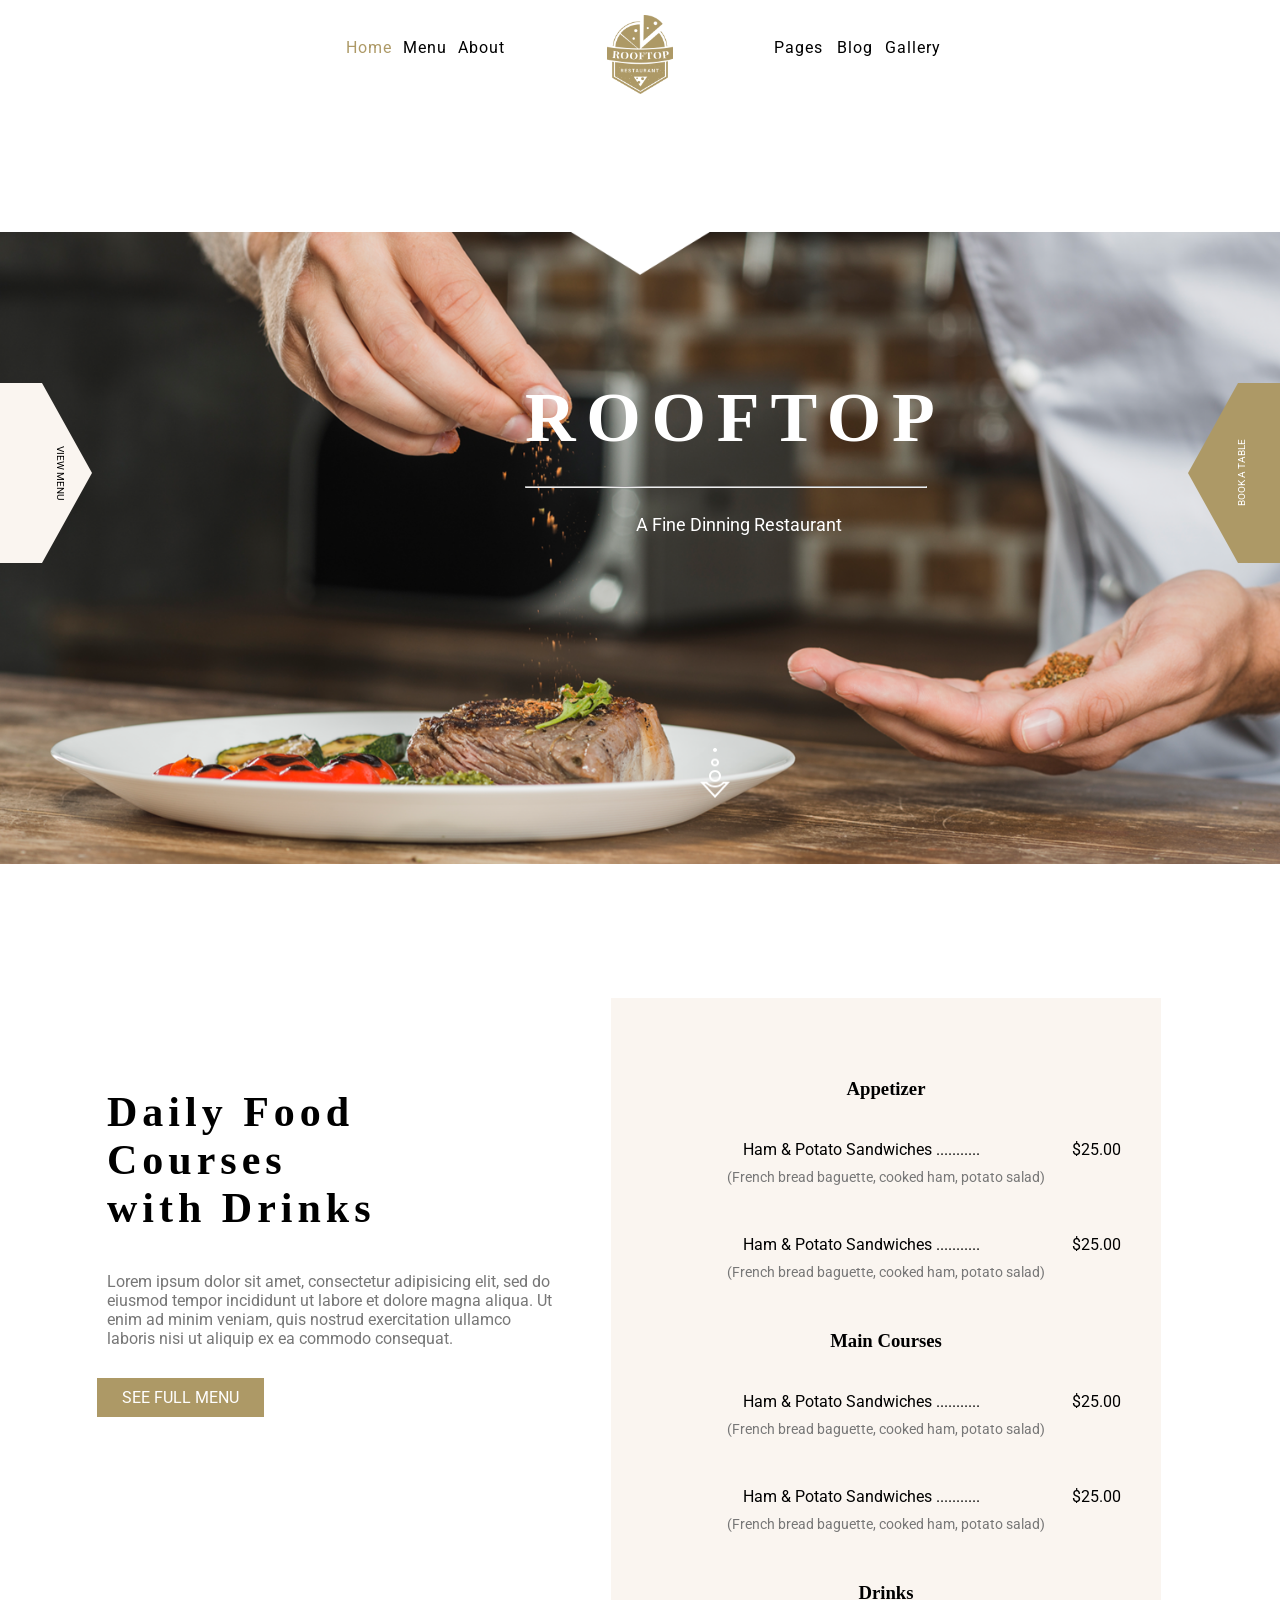
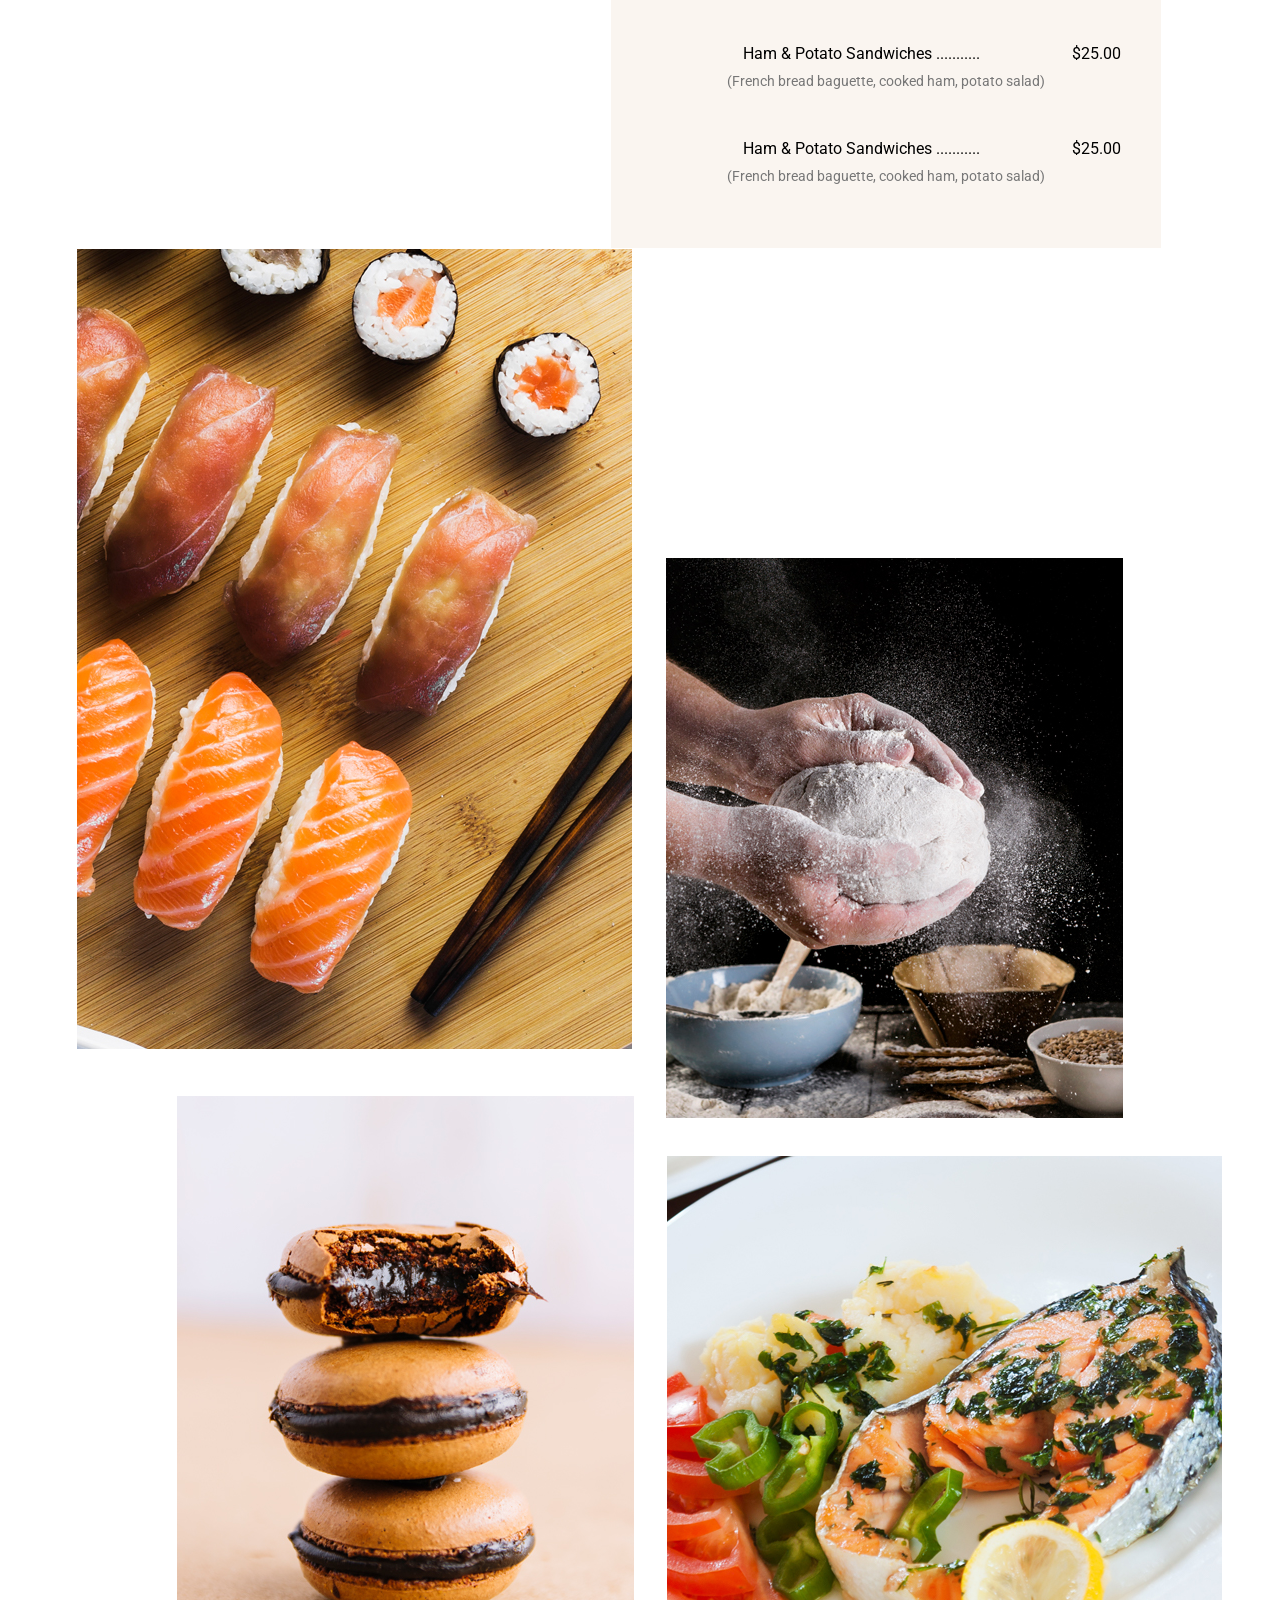
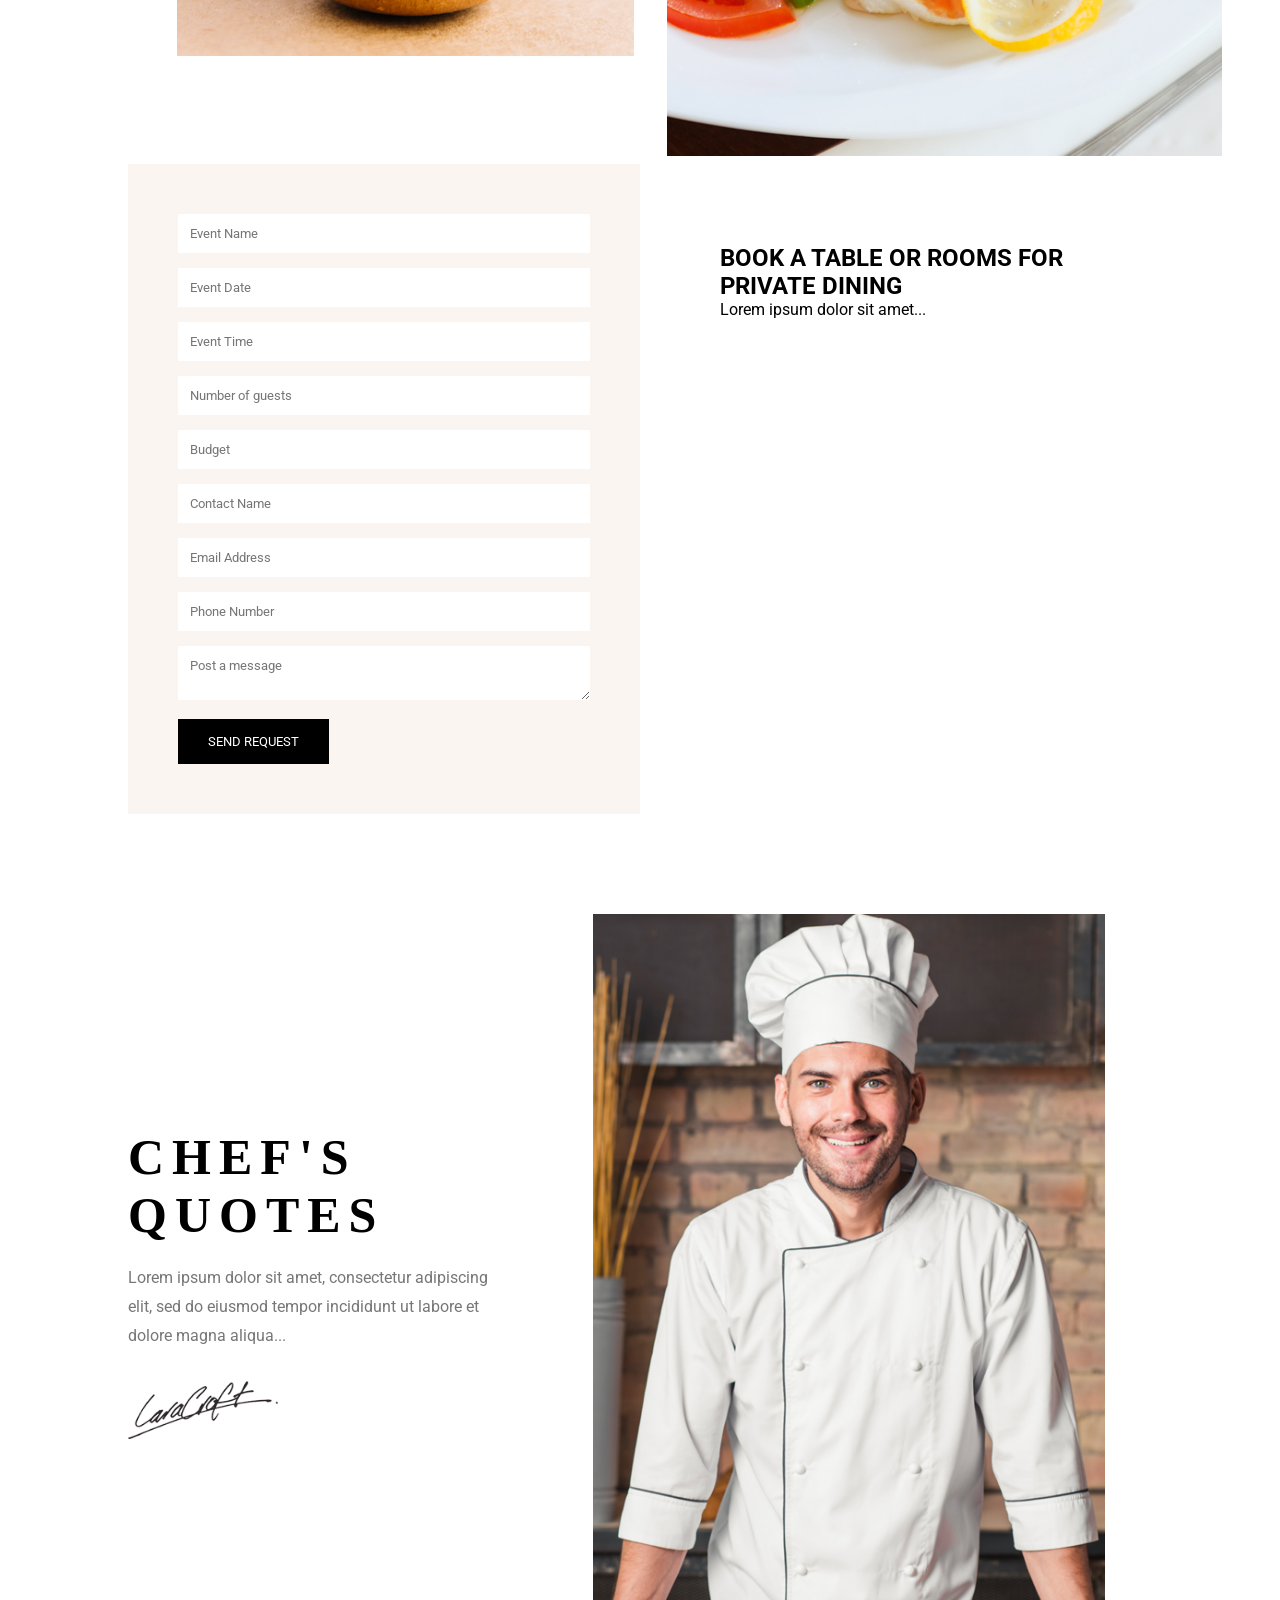
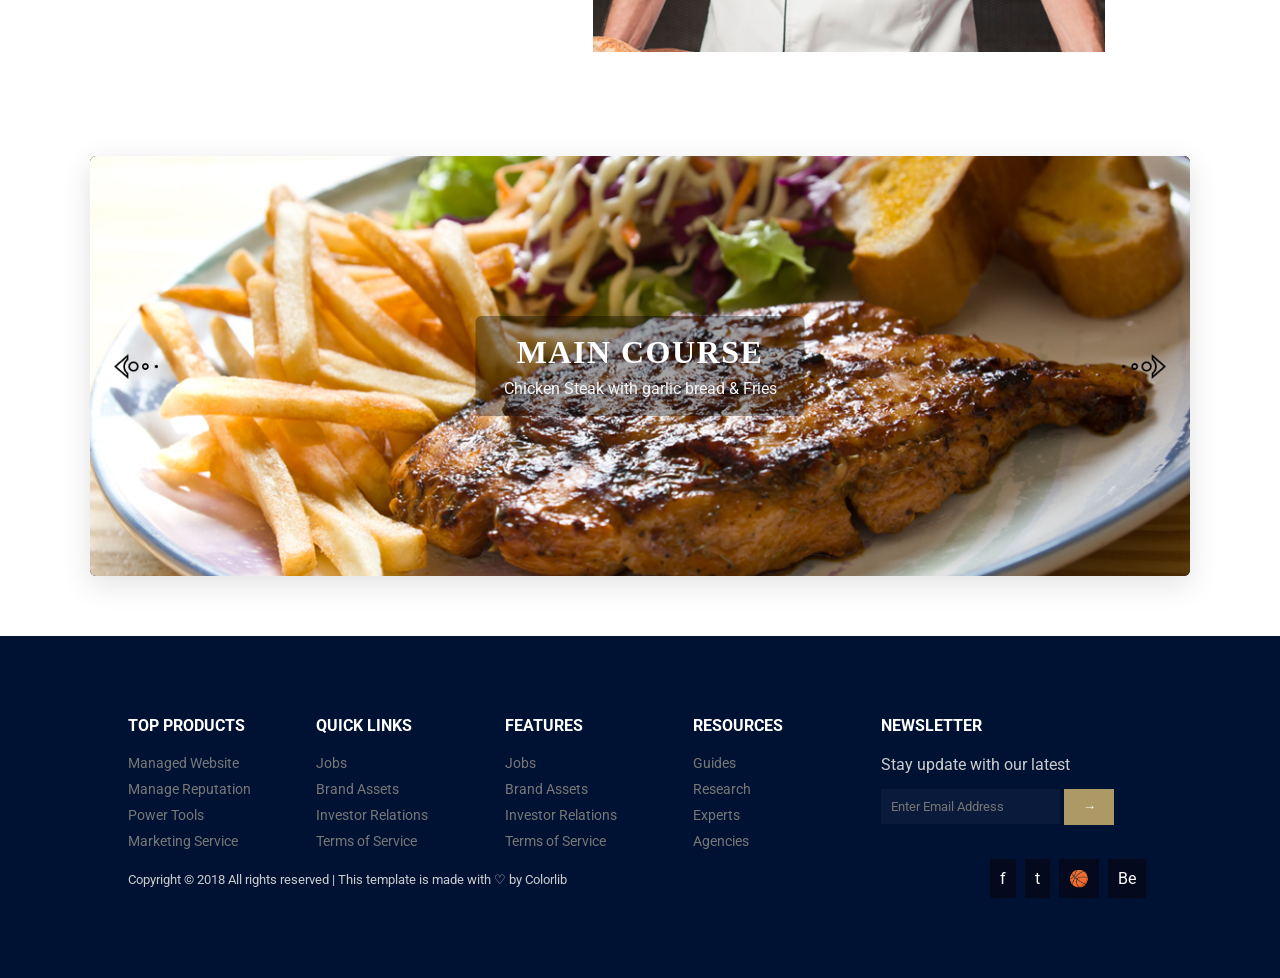
<file: index.html>
<!DOCTYPE html>
<html lang="en">
<head>
    <meta charset="UTF-8">
    <meta name="viewport" content="width=device-width, initial-scale=1.0">
    <link rel="stylesheet" href="hell.css">
    <link rel="preconnect" href="https://fonts.googleapis.com">
    <link rel="preconnect" href="https://fonts.gstatic.com" crossorigin>
    <link href="https://fonts.googleapis.com/css2?family=Playfair:ital,opsz,wght@0,5..1200,300..900;1,5..1200,300..900&family=Roboto:ital,wght@0,100..900;1,100..900&display=swap" rel="stylesheet">
</head>

<body>
  <header>
        <ul>
            <li><a id="dourado" href="index.html">Home</a></li>
                <li><a href="menu.html">Menu</a></li>
                    <li><a href="about.html">About</a></li>
                        <li id="logo"><img src="Imagens/logo.png"></li>
  
                            <li class="cair1">
                                <a href="#">Pages</a>
                                <div class="dropdown-content">
                            <a href="#" class="drop">Contact</a> <a href="#" class="drop">Elements</a>
                        </div>
                    </li>
                <li><a href="blog.html">Blog</a></li>
            <li><a href="gallery.html">Gallery</a></li>
        </ul>
    </header>
  <section id="sec01">
    <div id ="TxtMeio">
      <h1 id="Txt">ROOFTOP</h1>
      <hr>
      <p id="Txtp">A Fine Dinning Restaurant</p>
      <img id="seta" src="Imagens/go-down.png">
    </div>

  </section>
  
    <div id="lado-esquerdo">
    <p>
        <a href="">VIEW MENU</a>
    </p>
</div>
<div id="lado-direito">
    <p>
        <a href="">BOOK A TABLE</a>
    </p>
</div>
 
  <section id="sec03">
    <div id="esquerda">
      <h1 id="h1-esquerda">
        Daily Food <br>
        Courses <br>
        with Drinks
      </h1>

      <p id="paragrafo-esquerda">
        Lorem ipsum dolor sit amet, consectetur adipisicing elit, sed do eiusmod tempor incididunt ut labore et dolore magna aliqua.
  Ut enim ad minim veniam, quis nostrud exercitation ullamco laboris nisi ut aliquip ex ea commodo consequat.
      </p>

      <a id="botao-esquerda">SEE FULL MENU</a>
    </div>

  <div id="direita">

    <div class="bloco">
      <h3 class="cardCima">Appetizer</h3>

      <p class="subtrem">
        Ham & Potato Sandwiches ...........
        <span>$25.00</span>
      </p>

      <p class="subtrem2">
        (French bread baguette, cooked ham, potato salad)
      </p>

      <p class="subtrem">
        Ham & Potato Sandwiches ...........
        <span>$25.00</span>
      </p>

      <p class="subtrem2">
        (French bread baguette, cooked ham, potato salad)
      </p>
    </div>

    <div class="bloco">
      <h3 class="cardCima">Main Courses</h3>

      <p class="subtrem">
        Ham & Potato Sandwiches ...........
        <span>$25.00</span>
      </p>

      <p class="subtrem2">
        (French bread baguette, cooked ham, potato salad)
      </p>
      <p class="subtrem">
        Ham & Potato Sandwiches ...........
        <span>$25.00</span>
      </p>

      <p class="subtrem2">
        (French bread baguette, cooked ham, potato salad)
      </p>
    </div>
    <div class="bloco">
      <h3 class="cardCima">Drinks</h3>

      <p class="subtrem">
        Ham & Potato Sandwiches ...........
        <span>$25.00</span>
      </p>

      <p class="subtrem2">
        (French bread baguette, cooked ham, potato salad)
      </p>
      <p class="subtrem">
        Ham & Potato Sandwiches ...........
        <span>$25.00</span>
      </p>

      <p class="subtrem2">
        (French bread baguette, cooked ham, potato salad)
      </p>
    </div>

  </div>
   <div id="img1">
    <img src="Imagens/g1.jpg">
    <div id="mas"></div>
  </div>
  <div id="img2">
    <img src="Imagens/g2.jpg">
    <div id="mas"></div>
  </div>
  <div id="img3">
    <img src="Imagens/g3.jpg">
    <div id="mas"></div>
  </div>
  <div id="img4">
    <img src="Imagens/g4.jpg">
    <div id="mas"></div>
  </div>
</section>

 

<section id="sec05">

  <div id="form-esquerda">
    <form>
      <input type="text" placeholder="Event Name">
      <input type="text" placeholder="Event Date">
      <input type="text" placeholder="Event Time">
      <input type="text" placeholder="Number of guests">
      <input type="text" placeholder="Budget">
      <input type="text" placeholder="Contact Name">
      <input type="email" placeholder="Email Address">
      <input type="tell" placeholder="Phone Number">
      <textarea placeholder="Post a message"></textarea>

      <button>SEND REQUEST</button>
    </form>
  </div>

  <div id="form-direita">
    <h1>
      BOOK A TABLE OR ROOMS FOR PRIVATE DINING
    </h1>

    <p>
      Lorem ipsum dolor sit amet...
    </p>
  </div>

</section>

<section id="sec06">

  <div class="chef-texto">
    <h1>CHEF'S<br>QUOTES</h1>

    <p>
      Lorem ipsum dolor sit amet, consectetur adipiscing elit, sed do eiusmod tempor incididunt ut labore et dolore magna aliqua...
    </p>

    <img src="Imagens/signature.png" class="assinatura">
  </div>

  <div class="chef-img">
    <img src="Imagens/chefs-quotes.jpg">
  </div>

</section>
<section class="hero-section">
  <div class="hero-wrap">
    
    <img src="Imagens/callaction-bg.jpg" alt="Prato principal" class="hero-image">

   
    <div class="hero-caption">
      <h2>MAIN COURSE</h2>
      <p>Chicken Steak with garlic bread &amp; Fries</p>
    </div>

   
    <button class="arrow arrow-left" aria-label="Imagem anterior">
      <img src="Imagens/left-arrow.png" alt="">
    </button>

    <button class="arrow arrow-right" aria-label="Próxima imagem">
      <img src="Imagens/right-arrow.png" alt="">
    </button>
  </div>
</section>
</body>
<footer id="footer">
  <div class="container">

    <div class="col">
      <h4>TOP PRODUCTS</h4>
      <ul>
        <li>Managed Website</li>
        <li>Manage Reputation</li>
        <li>Power Tools</li>
        <li>Marketing Service</li>
      </ul>
    </div>

    <div class="col">
      <h4>QUICK LINKS</h4>
      <ul>
        <li>Jobs</li>
        <li>Brand Assets</li>
        <li>Investor Relations</li>
        <li>Terms of Service</li>
      </ul>
    </div>

    <div class="col">
      <h4>FEATURES</h4>
      <ul>
        <li>Jobs</li>
        <li>Brand Assets</li>
        <li>Investor Relations</li>
        <li>Terms of Service</li>
      </ul>
    </div>

    <div class="col">
      <h4>RESOURCES</h4>
      <ul>
        <li>Guides</li>
        <li>Research</li>
        <li>Experts</li>
        <li>Agencies</li>
      </ul>
    </div>

    <div class="col newsletter">
      <h4>NEWSLETTER</h4>
      <p>Stay update with our latest</p>

      <div class="input-box">
        <input type="text" placeholder="Enter Email Address">
        <button>→</button>
      </div>
    </div>
    <div class="footer-bottom">
    <p>
      Copyright © 2018 All rights reserved | This template is made with ♡ by Colorlib
    </p>

    <div class="social">
      <span>f</span>
      <span>t</span>
      <span>🏀</span>
      <span>Be</span>
    </div>
  </div>

  </div>
</footer>


</html>
</file>
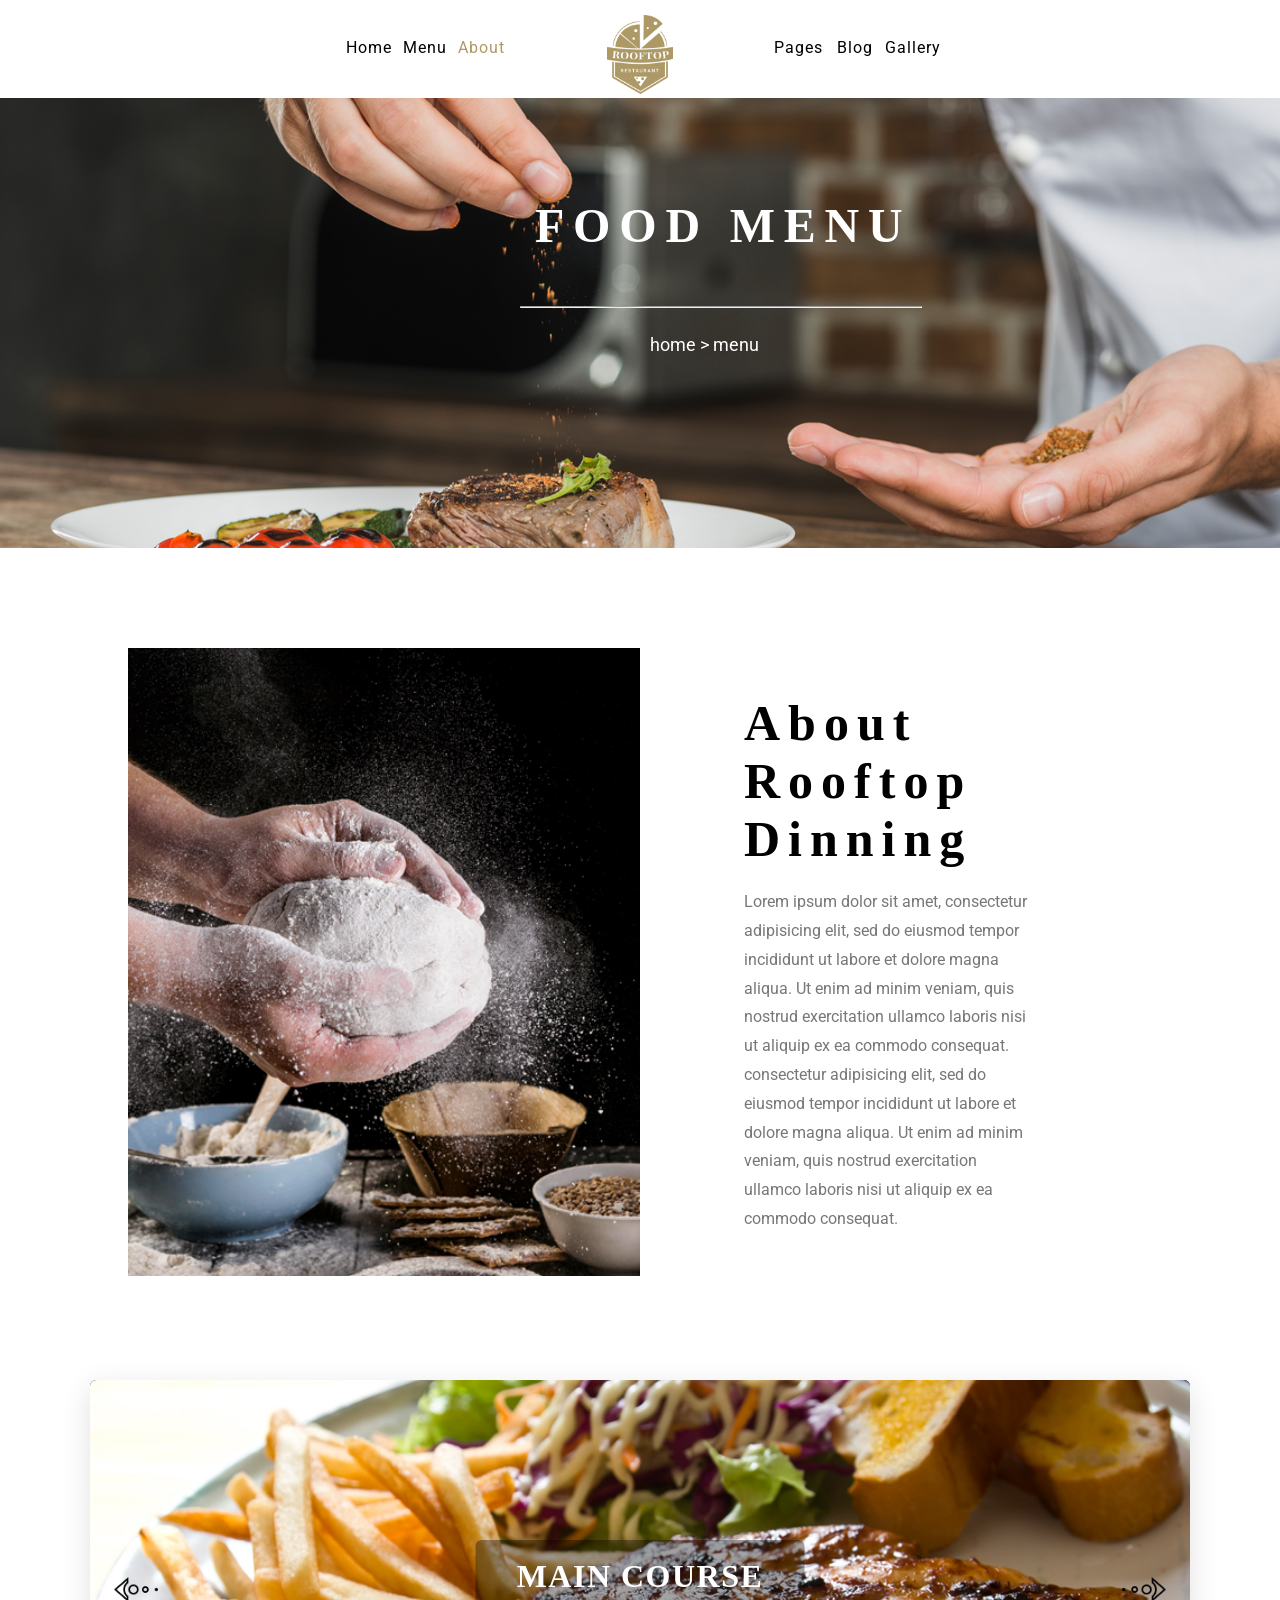
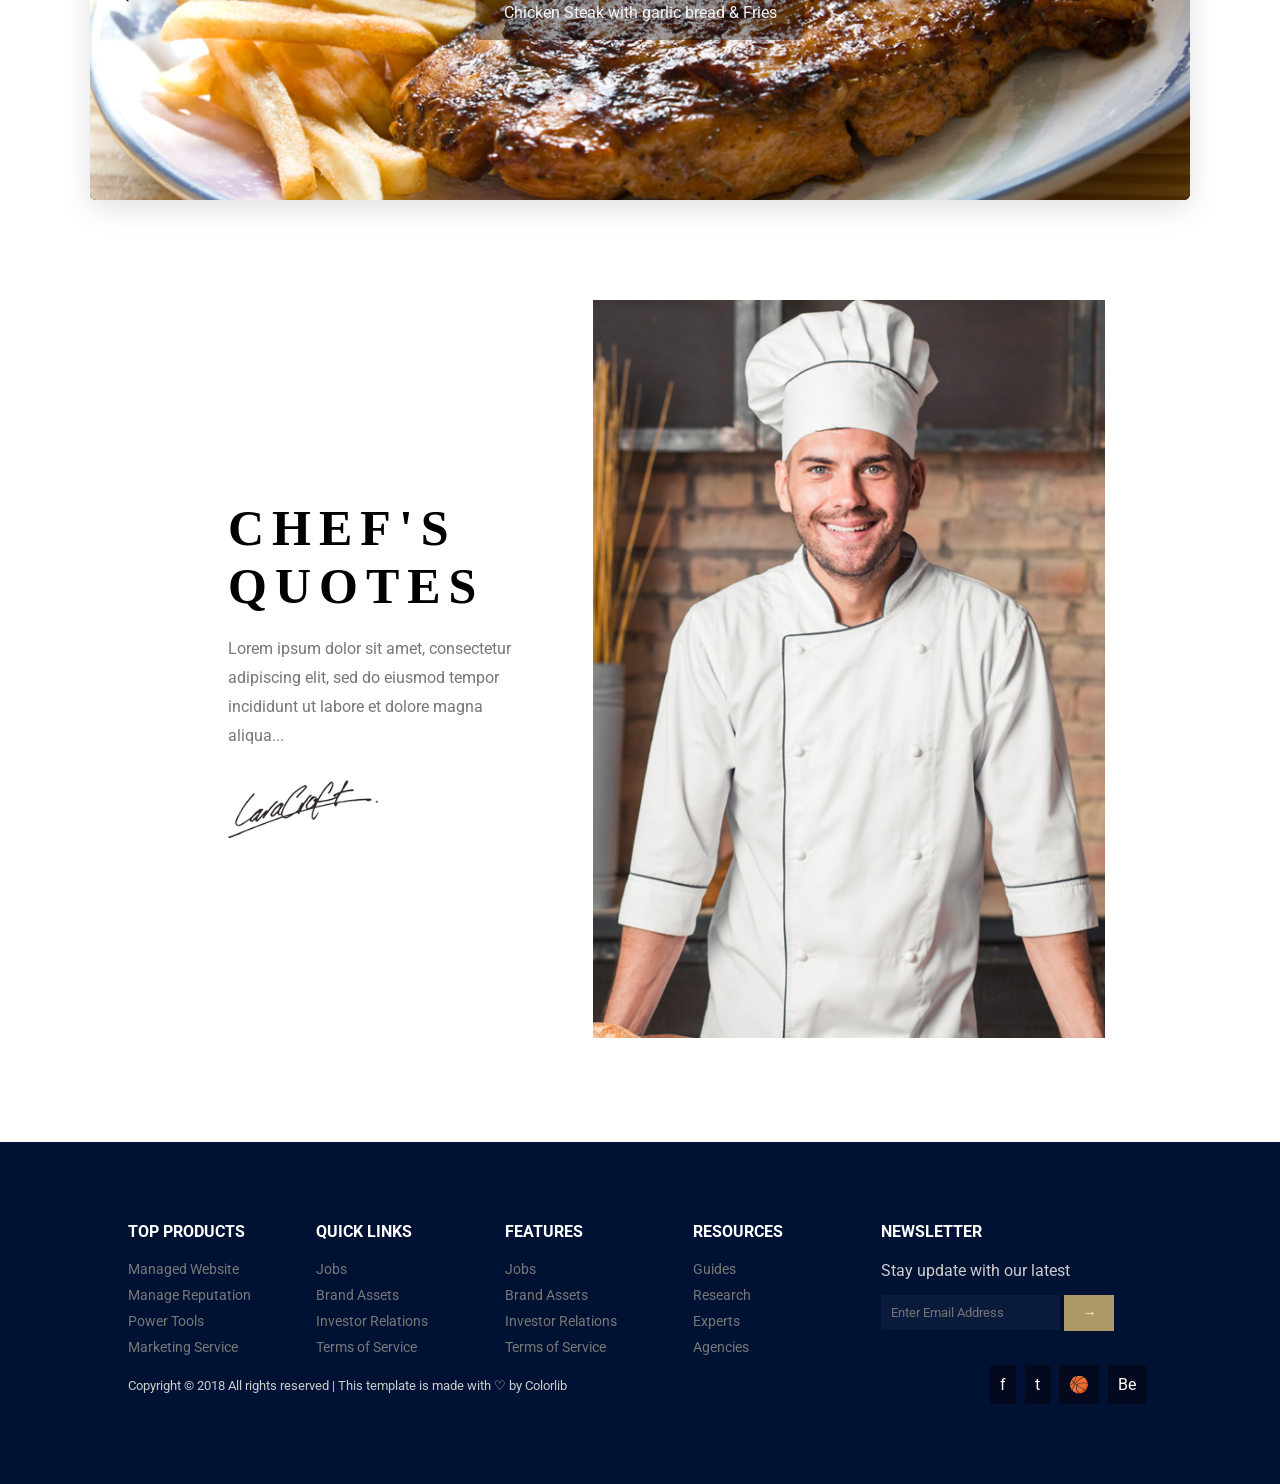
<file: about.html>
<!DOCTYPE html>
<html lang="en">
<head>
    <meta charset="UTF-8">
    <meta name="viewport" content="width=device-width, initial-scale=1.0">
    <link rel="stylesheet" href="hell.css">
    <link rel="preconnect" href="https://fonts.googleapis.com">
    <link rel="preconnect" href="https://fonts.gstatic.com" crossorigin>
    <link href="https://fonts.googleapis.com/css2?family=Playfair:ital,opsz,wght@0,5..1200,300..900;1,5..1200,300..900&family=Roboto:ital,wght@0,100..900;1,100..900&display=swap" rel="stylesheet">
</head>
<body>
    <header>
        <ul>
            <li><a href="index.html">Home</a></li>
                <li><a href="menu.html">Menu</a></li>
                    <li><a id="dourado-a" href="about.html">About</a></li>
                        <li id="logo"><img src="Imagens/logo.png"></li>
  
                            <li class="cair1">
                                <a href="#">Pages</a>
                                <div class="dropdown-content">
                            <a href="#" class="drop">Contact</a> <a href="#" class="drop">Elements</a>
                        </div>
                    </li>
                <li><a href="blog.html">Blog</a></li>
            <li><a href="gallery.html">Gallery</a></li>
        </ul>
    </header>
    <section id="sec01-about">
    <div id ="TxtMeio-about">
      <h1 id="Txt-about">FOOD MENU</h1>
      <hr id="hr-about">
      <p id="Txtp-about">home > menu</p>
    </div>

  </section>
  
  <section id="sec06-a">
  <div class="chef-img-a">
    <img src="Imagens/g2.jpg">
  </div>
  
  <div class="chef-texto-a">
    <h1>About<br>Rooftop<br>Dinning</h1>

    <p>
      Lorem ipsum dolor sit amet, consectetur adipisicing elit, sed do eiusmod tempor incididunt ut labore et dolore magna aliqua. Ut enim ad minim veniam, quis nostrud exercitation ullamco laboris nisi ut aliquip ex ea commodo consequat. consectetur adipisicing elit, sed do eiusmod tempor incididunt ut labore et dolore magna aliqua. Ut enim ad minim veniam, quis nostrud exercitation ullamco laboris nisi ut aliquip ex ea commodo consequat.
    </p>

    
  </div>

</section>


<section class="hero-section">
  <div class="hero-wrap">

    <img src="Imagens/callaction-bg.jpg" class="hero-image">

    <div class="hero-caption">
      <h2>MAIN COURSE</h2>
      <p>Chicken Steak with garlic bread & Fries</p>
    </div>

    <button class="arrow arrow-left">
      <img src="Imagens/left-arrow.png">
    </button>

    <button class="arrow arrow-right">
      <img src="Imagens/right-arrow.png">
    </button>

  </div>
</section>
<section id="sec06-a">
  <div class="chef-texto-a">
    <h1>CHEF'S<br>QUOTES</h1>

    <p>
      Lorem ipsum dolor sit amet, consectetur adipiscing elit, sed do eiusmod tempor incididunt ut labore et dolore magna aliqua...
    </p>

    <img src="Imagens/signature.png" class="assinatura-a">
    
  </div>
  <div class="chef-img-a">
    <img src="Imagens/chefs-quotes.jpg">
  </div>

</section>

</body>
<footer id="footer">
  <div class="container">

    <div class="col">
      <h4>TOP PRODUCTS</h4>
      <ul>
        <li>Managed Website</li>
        <li>Manage Reputation</li>
        <li>Power Tools</li>
        <li>Marketing Service</li>
      </ul>
    </div>

    <div class="col">
      <h4>QUICK LINKS</h4>
      <ul>
        <li>Jobs</li>
        <li>Brand Assets</li>
        <li>Investor Relations</li>
        <li>Terms of Service</li>
      </ul>
    </div>

    <div class="col">
      <h4>FEATURES</h4>
      <ul>
        <li>Jobs</li>
        <li>Brand Assets</li>
        <li>Investor Relations</li>
        <li>Terms of Service</li>
      </ul>
    </div>

    <div class="col">
      <h4>RESOURCES</h4>
      <ul>
        <li>Guides</li>
        <li>Research</li>
        <li>Experts</li>
        <li>Agencies</li>
      </ul>
    </div>

    <div class="col newsletter">
      <h4>NEWSLETTER</h4>
      <p>Stay update with our latest</p>

      <div class="input-box">
        <input type="text" placeholder="Enter Email Address">
        <button>→</button>
      </div>
    </div>
    <div class="footer-bottom">
    <p>
      Copyright © 2018 All rights reserved | This template is made with ♡ by Colorlib
    </p>

    <div class="social">
      <span>f</span>
      <span>t</span>
      <span>🏀</span>
      <span>Be</span>
    </div>
  </div>

  </div>
</footer>
</html>
</file>
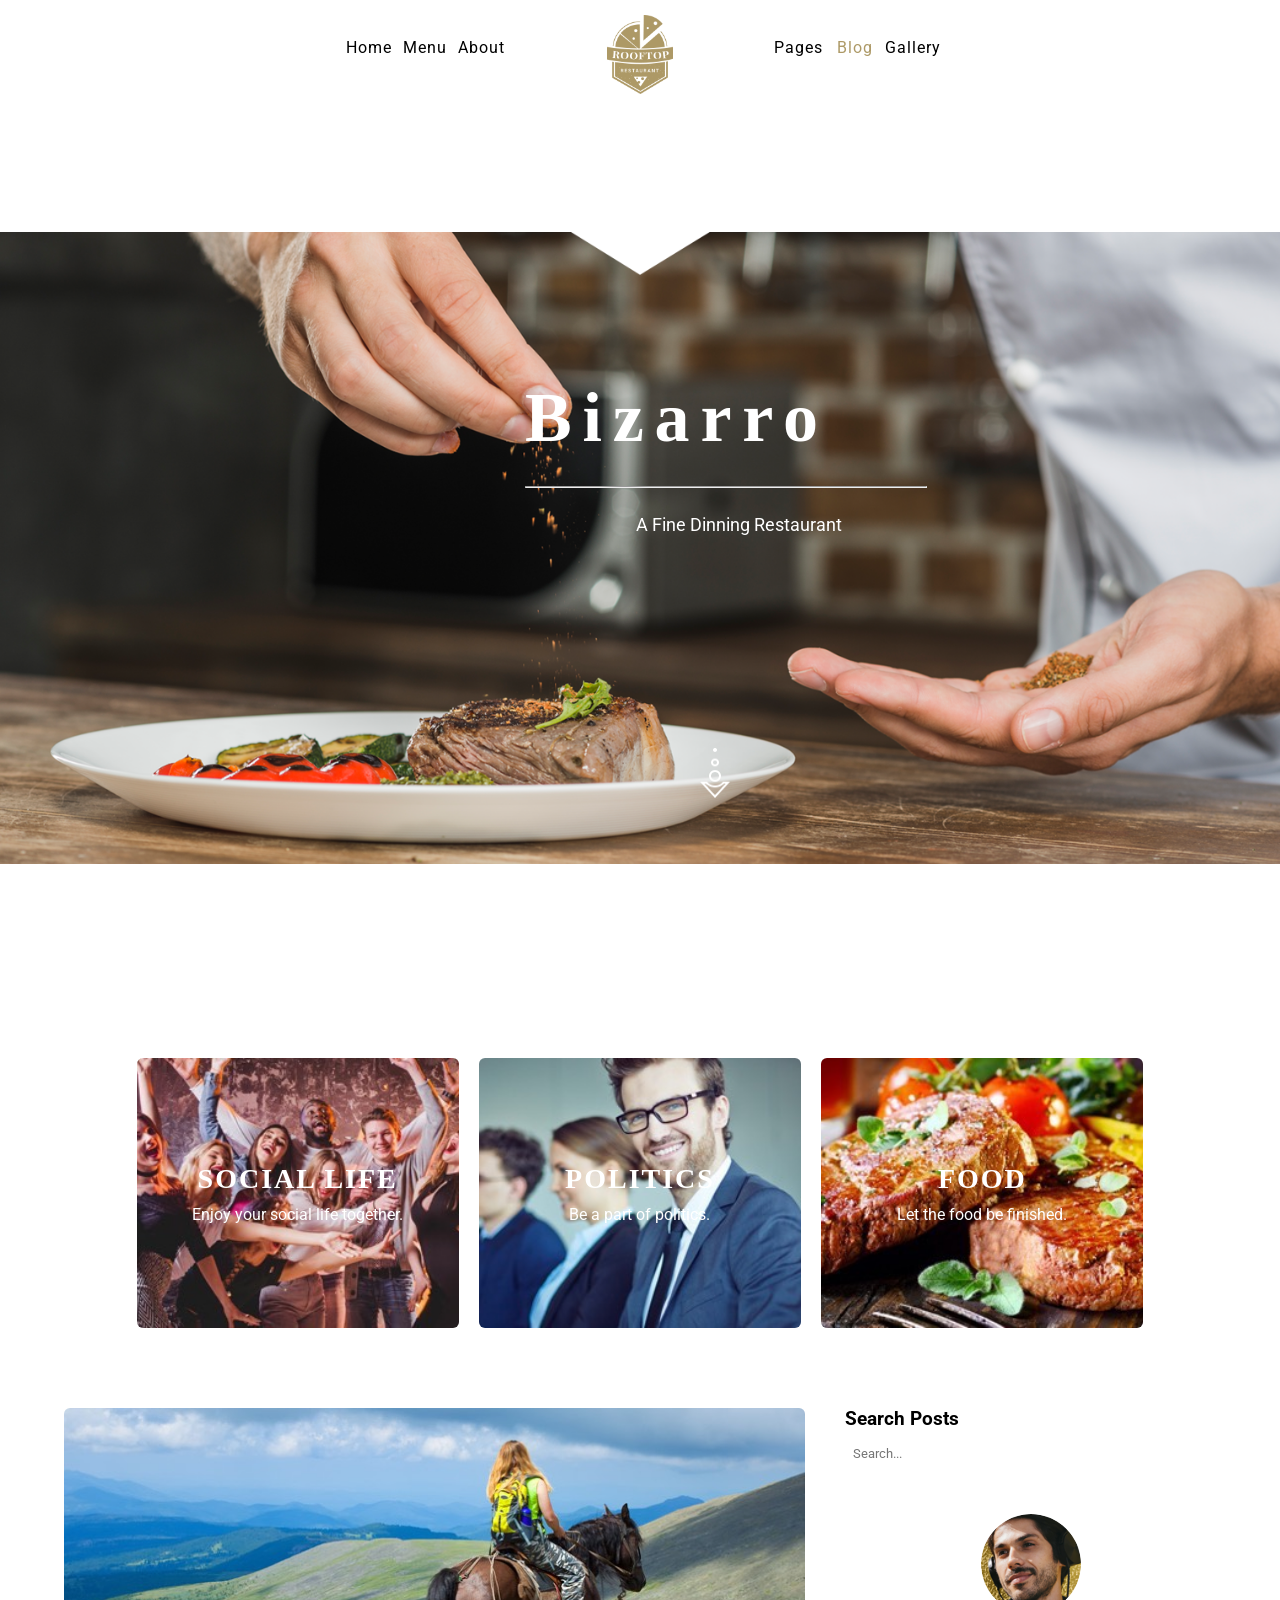
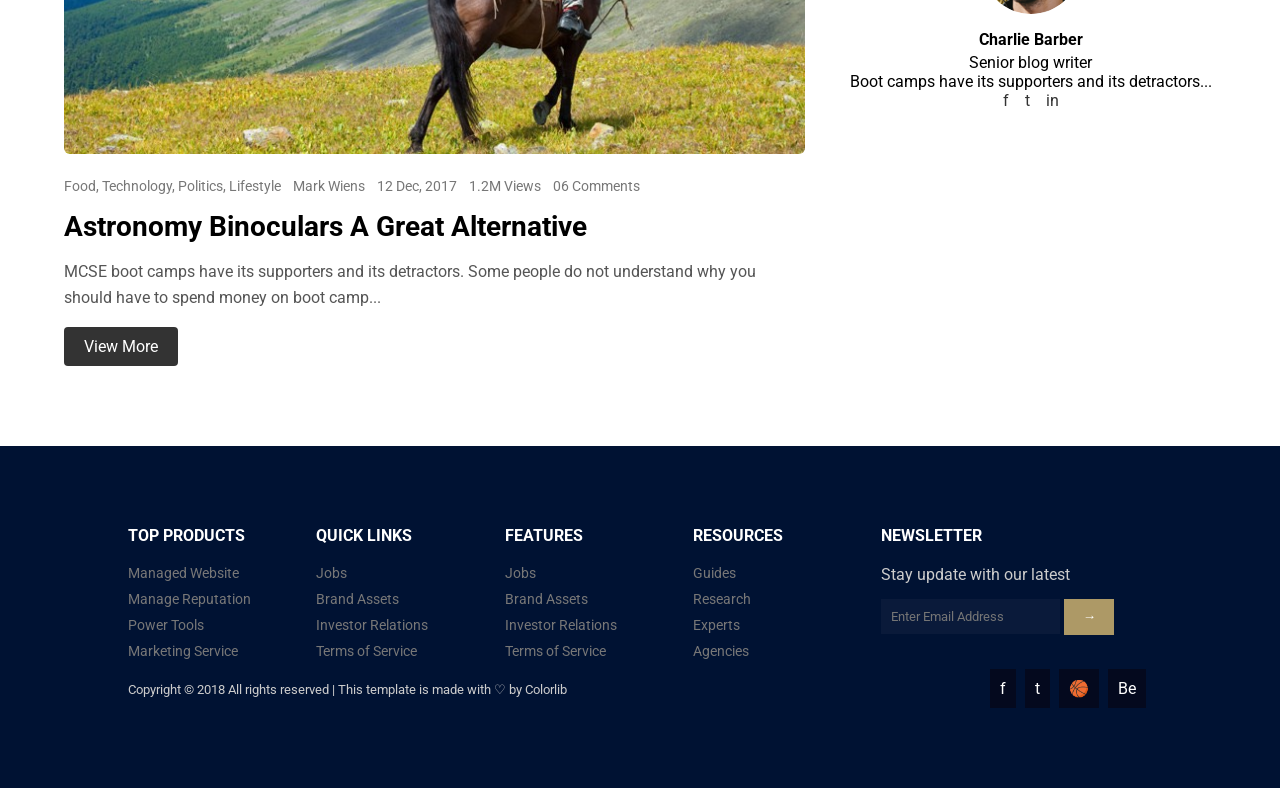
<file: blog.html>
<!DOCTYPE html>
<html lang="en">
<head>
    <meta charset="UTF-8">
    <meta name="viewport" content="width=device-width, initial-scale=1.0">
    <link rel="stylesheet" href="hell.css">
    <link rel="preconnect" href="https://fonts.googleapis.com">
    <link rel="preconnect" href="https://fonts.gstatic.com" crossorigin>
    <link href="https://fonts.googleapis.com/css2?family=Playfair:ital,opsz,wght@0,5..1200,300..900;1,5..1200,300..900&family=Roboto:ital,wght@0,100..900;1,100..900&display=swap" rel="stylesheet">
</head>

<body>
  <header>
        <ul>
            <li><a href="index.html">Home</a></li>
                <li><a href="menu.html">Menu</a></li>
                    <li><a href="about.html">About</a></li>
                        <li id="logo"><img src="Imagens/logo.png"></li>
                            <li class="cair1">
                                <a href="#">Pages</a>
                                <div class="dropdown-content">
                            <a href="#" class="drop">Contact</a> <a href="#" class="drop">Elements</a>
                        </div>
                    </li>
                <li><a id="dourado-m" href="blog.html">Blog</a></li>
            <li><a href="gallery.html">Gallery</a></li>
        </ul>
    </header>
  <section id="sec01">
    <div id ="TxtMeio">
      <h1 id="Txt">Bizarro</h1>
      <hr>
      <p id="Txtp">A Fine Dinning Restaurant</p>
      <img id="seta" src="Imagens/go-down.png">
    </div>

  </section>
  <section id="topics">
  <div class="topics-container">
    <div class="topic social">
      <h2>SOCIAL LIFE</h2>
      <p>Enjoy your social life together.</p>
    </div>

    <div class="topic politics">
      <h2>POLITICS</h2>
      <p>Be a part of politics.</p>
    </div>

    <div class="topic food">
      <h2>FOOD</h2>
      <p>Let the food be finished.</p>
    </div>
  </div>
  </section>
  <section id="blog">
  <div class="blog-container">
    
   
    <div class="blog-main">
      <img src="Imagens/feature-img1.jpg" alt="Imagem do artigo" class="blog-img">

      <div class="blog-meta">
        <span>Food, Technology, Politics, Lifestyle</span>
        <span>Mark Wiens</span>
        <span>12 Dec, 2017</span>
        <span>1.2M Views</span>
        <span>06 Comments</span>
      </div>

      <h2>Astronomy Binoculars A Great Alternative</h2>
      <p>
        MCSE boot camps have its supporters and its detractors. Some people do not understand why you should have to spend money on boot camp...
      </p>
      <a href="#" class="btn">View More</a>
    </div>

    
    <aside class="blog-sidebar">
      <div class="search-box">
        <h3>Search Posts</h3>
        <input type="text" placeholder="Search...">
      </div>

      <div class="author-box">
        <img src="Imagens/user-info.png" alt="Charlie Barber" class="author-img">
        <h4>Charlie Barber</h4>
        <p>Senior blog writer</p>
        <p>Boot camps have its supporters and its detractors...</p>
        <div class="social-icons">
          <a href="#">f</a>
          <a href="#">t</a>
          <a href="#">in</a>
        </div>
      </div>
    </aside>

  </div>
</section>
</body>
  <footer id="footer">
  <div class="container">

    <div class="col">
      <h4>TOP PRODUCTS</h4>
      <ul>
        <li>Managed Website</li>
        <li>Manage Reputation</li>
        <li>Power Tools</li>
        <li>Marketing Service</li>
      </ul>
    </div>

    <div class="col">
      <h4>QUICK LINKS</h4>
      <ul>
        <li>Jobs</li>
        <li>Brand Assets</li>
        <li>Investor Relations</li>
        <li>Terms of Service</li>
      </ul>
    </div>

    <div class="col">
      <h4>FEATURES</h4>
      <ul>
        <li>Jobs</li>
        <li>Brand Assets</li>
        <li>Investor Relations</li>
        <li>Terms of Service</li>
      </ul>
    </div>

    <div class="col">
      <h4>RESOURCES</h4>
      <ul>
        <li>Guides</li>
        <li>Research</li>
        <li>Experts</li>
        <li>Agencies</li>
      </ul>
    </div>

    <div class="col newsletter">
      <h4>NEWSLETTER</h4>
      <p>Stay update with our latest</p>

      <div class="input-box">
        <input type="text" placeholder="Enter Email Address">
        <button>→</button>
      </div>
    </div>
    <div class="footer-bottom">
    <p>
      Copyright © 2018 All rights reserved | This template is made with ♡ by Colorlib
    </p>

    <div class="social">
      <span>f</span>
      <span>t</span>
      <span>🏀</span>
      <span>Be</span>
    </div>
  </div>

  </div>
</footer>


</html>
</file>
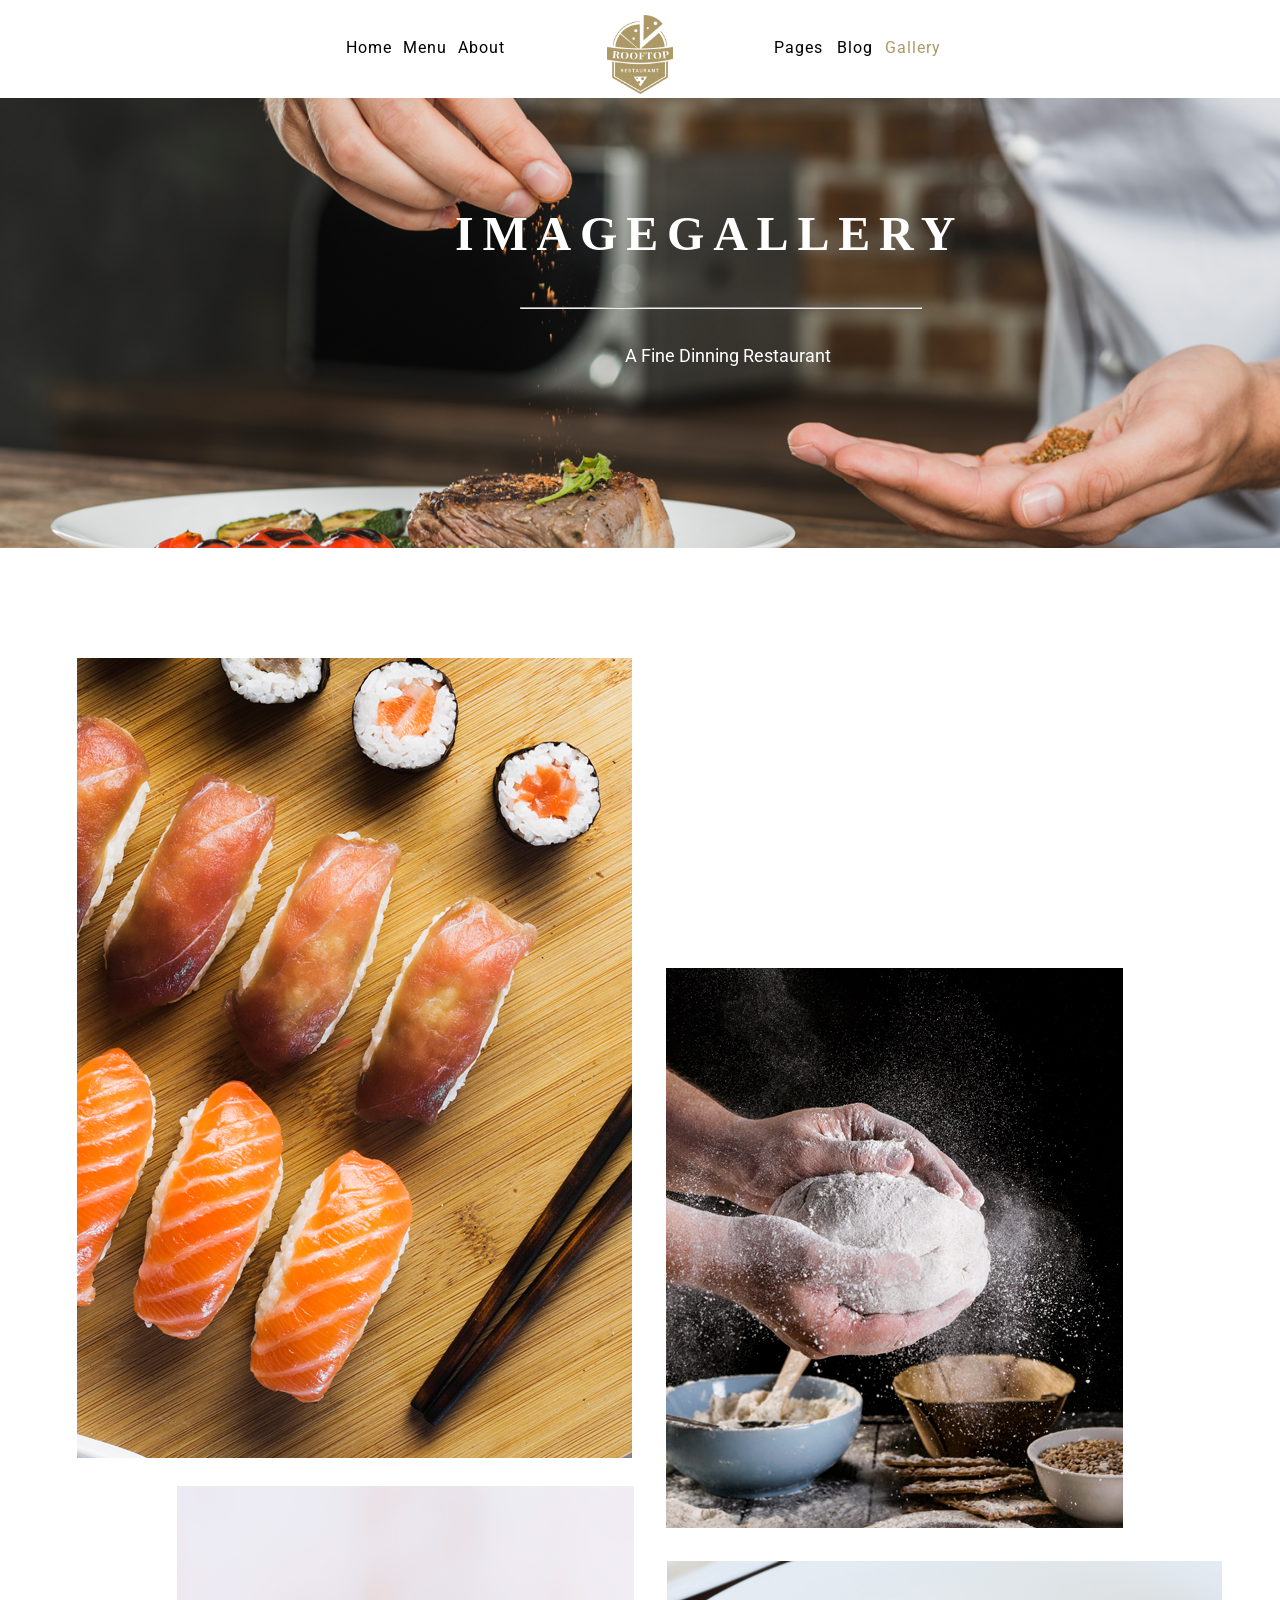
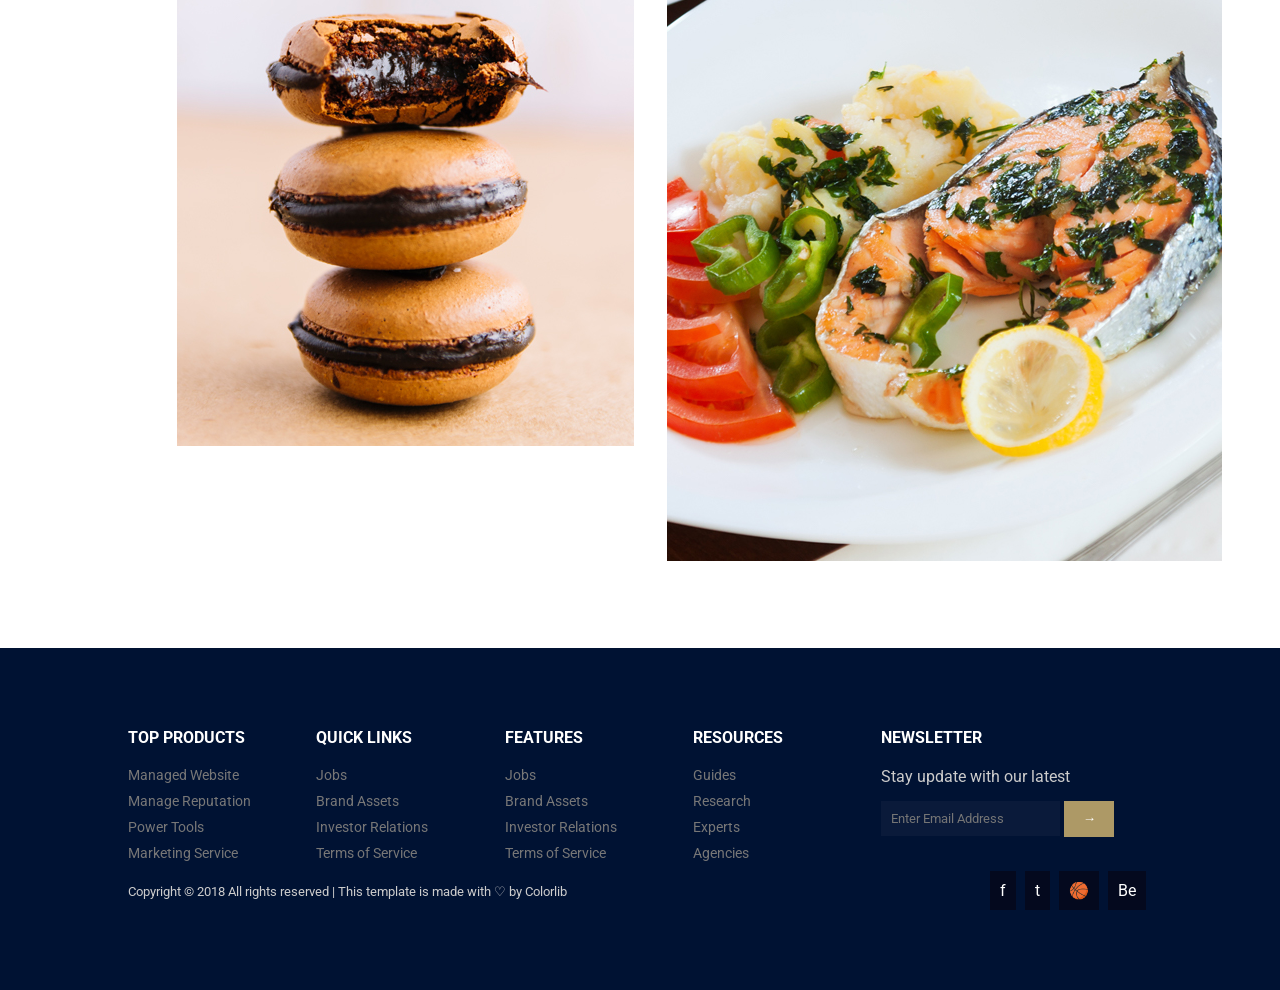
<file: gallery.html>
<!DOCTYPE html>
<html lang="en">
<head>
    <meta charset="UTF-8">
    <meta name="viewport" content="width=device-width, initial-scale=1.0">
    <link rel="stylesheet" href="hell.css">
    <link rel="preconnect" href="https://fonts.googleapis.com">
    <link rel="preconnect" href="https://fonts.gstatic.com" crossorigin>
    <link href="https://fonts.googleapis.com/css2?family=Playfair:ital,opsz,wght@0,5..1200,300..900;1,5..1200,300..900&family=Roboto:ital,wght@0,100..900;1,100..900&display=swap" rel="stylesheet">
</head>

<body>
  <header>
        <ul>
            <li><a href="Index.html">Home</a></li>
                <li><a href="menu.html">Menu</a></li>
                    <li><a href="about.html">About</a></li>
                        <li id="logo"><img src="Imagens/logo.png"></li>
                            <li class="cair1">
                                <a href="#">Pages</a>
                                <div class="dropdown-content">
                            <a href="#" class="drop">Contact</a> <a href="#" class="drop">Elements</a>
                        </div>
                    </li>
                <li><a href="blog.html">Blog</a></li>
            <li><a id="dourado-m" href="gallery.html">Gallery</a></li>
        </ul>
    </header>
  <section id="sec01-g">
    <div id ="TxtMeio-g">
      <h1 id="Txt-g">imagegallery</h1>
      <hr id="hr-g">
      <p id="Txtp-g">A Fine Dinning Restaurant</p>
     
    </div>

  </section>
<section id="sec03-g">
   <div id="img1-g">
    <img src="Imagens/g1.jpg">
    <div id="mas-g"></div>
  </div>
  <div id="img2-g">
    <img src="Imagens/g2.jpg">
    <div id="mas-g"></div>
  </div>
  <div id="img3-g">
    <img src="Imagens/g3.jpg">
    <div id="mas-g"></div>
  </div>
  <div id="img4-g">
    <img src="Imagens/g4.jpg">
    <div id="mas-g"></div>
  </div>
</section>
</body>
<footer id="footer">
  <div class="container">

    <div class="col">
      <h4>TOP PRODUCTS</h4>
      <ul>
        <li>Managed Website</li>
        <li>Manage Reputation</li>
        <li>Power Tools</li>
        <li>Marketing Service</li>
      </ul>
    </div>

    <div class="col">
      <h4>QUICK LINKS</h4>
      <ul>
        <li>Jobs</li>
        <li>Brand Assets</li>
        <li>Investor Relations</li>
        <li>Terms of Service</li>
      </ul>
    </div>

    <div class="col">
      <h4>FEATURES</h4>
      <ul>
        <li>Jobs</li>
        <li>Brand Assets</li>
        <li>Investor Relations</li>
        <li>Terms of Service</li>
      </ul>
    </div>

    <div class="col">
      <h4>RESOURCES</h4>
      <ul>
        <li>Guides</li>
        <li>Research</li>
        <li>Experts</li>
        <li>Agencies</li>
      </ul>
    </div>

    <div class="col newsletter">
      <h4>NEWSLETTER</h4>
      <p>Stay update with our latest</p>

      <div class="input-box">
        <input type="text" placeholder="Enter Email Address">
        <button>→</button>
      </div>
    </div>
    <div class="footer-bottom">
    <p>
      Copyright © 2018 All rights reserved | This template is made with ♡ by Colorlib
    </p>

    <div class="social">
      <span>f</span>
      <span>t</span>
      <span>🏀</span>
      <span>Be</span>
    </div>
  </div>

  </div>
</footer>
</html>
</file>
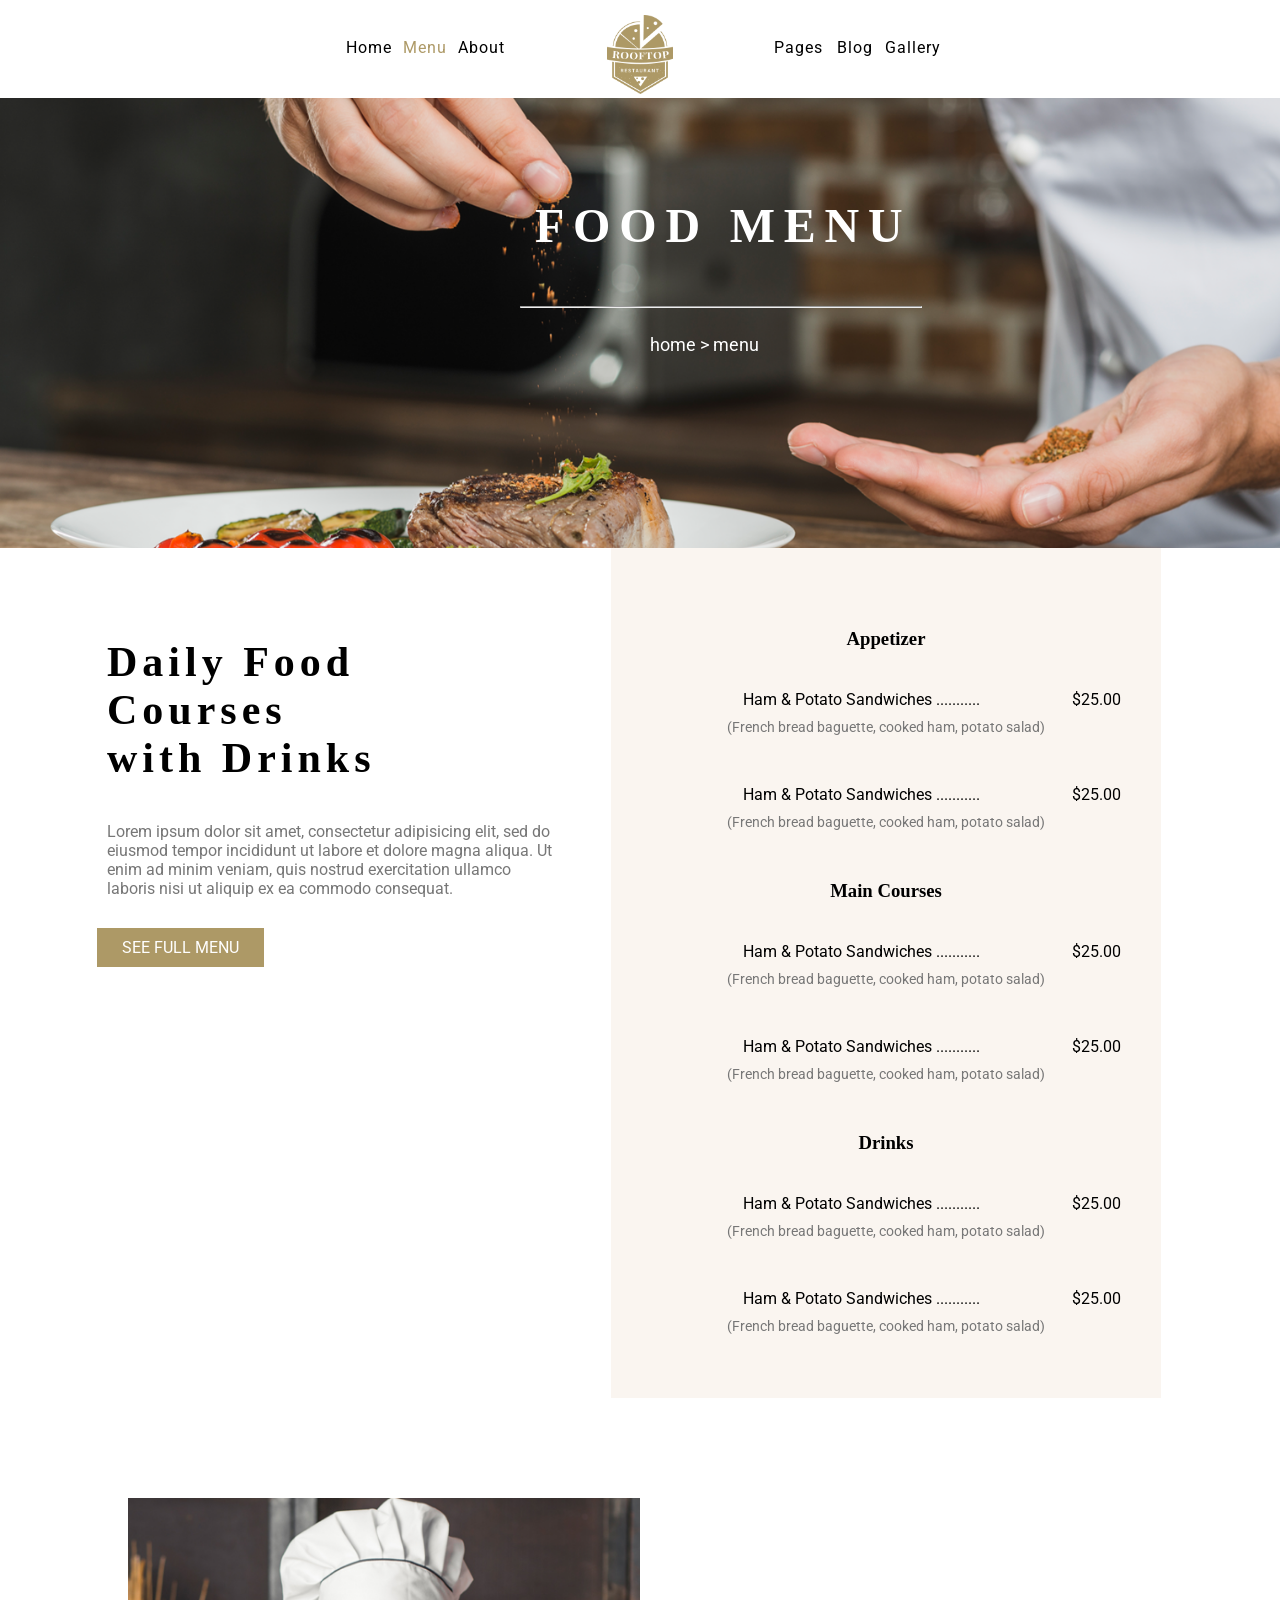
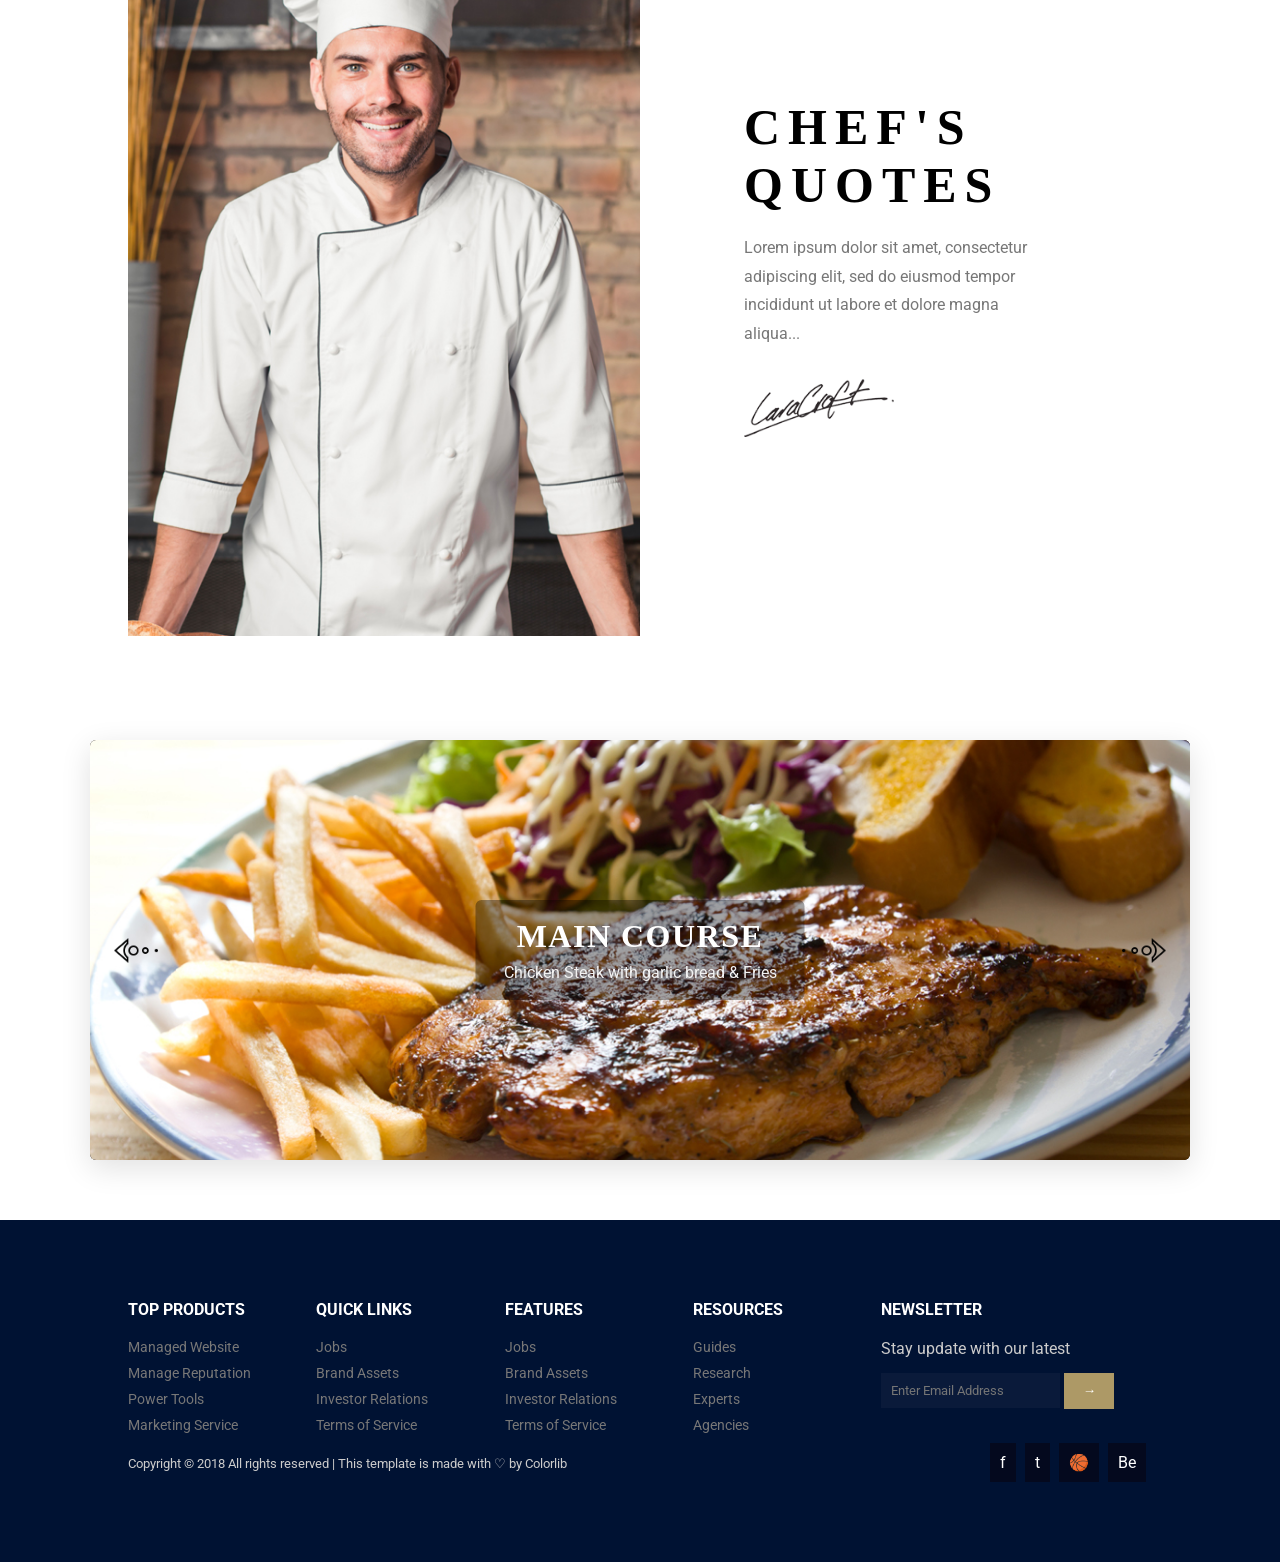
<file: menu.html>
<!DOCTYPE html>
<html lang="en">
<head>
    <meta charset="UTF-8">
    <meta name="viewport" content="width=device-width, initial-scale=1.0">
    <link rel="stylesheet" href="hell.css">
    <link rel="preconnect" href="https://fonts.googleapis.com">
    <link rel="preconnect" href="https://fonts.gstatic.com" crossorigin>
    <link href="https://fonts.googleapis.com/css2?family=Playfair:ital,opsz,wght@0,5..1200,300..900;1,5..1200,300..900&family=Roboto:ital,wght@0,100..900;1,100..900&display=swap" rel="stylesheet">
</head>
<body>
    <header>
        <ul>
            <li><a href="index.html">Home</a></li>
                <li><a id="dourado-m" href="menu.html">Menu</a></li>
                    <li><a href="about.html">About</a></li>
                        <li id="logo"><img src="Imagens/logo.png"></li>
  
                            <li class="cair1">
                                <a href="#">Pages</a>
                                <div class="dropdown-content">
                            <a href="#" class="drop">Contact</a> <a href="#" class="drop">Elements</a>
                        </div>
                    </li>
                <li><a href="blog.html">Blog</a></li>
            <li><a href="gallery.html">Gallery</a></li>
        </ul>
    </header>
    <section id="sec01-menu">
    <div id ="TxtMeio-menu">
      <h1 id="Txt-menu">FOOD MENU</h1>
      <hr id="hr-menu">
      <p id="Txtp-menu">home > menu</p>
    </div>

  </section>
  
  <section id="sec03">
    <div id="esquerda">
      <h1 id="h1-esquerda">
        Daily Food <br>
        Courses <br>
        with Drinks
      </h1>

      <p id="paragrafo-esquerda">
        Lorem ipsum dolor sit amet, consectetur adipisicing elit, sed do eiusmod tempor incididunt ut labore et dolore magna aliqua.
  Ut enim ad minim veniam, quis nostrud exercitation ullamco laboris nisi ut aliquip ex ea commodo consequat.
      </p>

      <a id="botao-esquerda">SEE FULL MENU</a>
    </div>

  <div id="direita">

    <div class="bloco">
      <h3 class="cardCima">Appetizer</h3>

      <p class="subtrem">
        Ham & Potato Sandwiches ...........
        <span>$25.00</span>
      </p>

      <p class="subtrem2">
        (French bread baguette, cooked ham, potato salad)
      </p>

      <p class="subtrem">
        Ham & Potato Sandwiches ...........
        <span>$25.00</span>
      </p>

      <p class="subtrem2">
        (French bread baguette, cooked ham, potato salad)
      </p>
    </div>

    <div class="bloco">
      <h3 class="cardCima">Main Courses</h3>

      <p class="subtrem">
        Ham & Potato Sandwiches ...........
        <span>$25.00</span>
      </p>

      <p class="subtrem2">
        (French bread baguette, cooked ham, potato salad)
      </p>
      <p class="subtrem">
        Ham & Potato Sandwiches ...........
        <span>$25.00</span>
      </p>

      <p class="subtrem2">
        (French bread baguette, cooked ham, potato salad)
      </p>
    </div>
    <div class="bloco">
      <h3 class="cardCima">Drinks</h3>

      <p class="subtrem">
        Ham & Potato Sandwiches ...........
        <span>$25.00</span>
      </p>

      <p class="subtrem2">
        (French bread baguette, cooked ham, potato salad)
      </p>
      <p class="subtrem">
        Ham & Potato Sandwiches ...........
        <span>$25.00</span>
      </p>

      <p class="subtrem2">
        (French bread baguette, cooked ham, potato salad)
      </p>
    </div>

  </div>
</section>

<section id="sec06-m">
  <div class="chef-img-m">
    <img src="Imagens/chefs-quotes.jpg">
  </div>
  
  <div class="chef-texto-m">
    <h1>CHEF'S<br>QUOTES</h1>

    <p>
      Lorem ipsum dolor sit amet, consectetur adipiscing elit, sed do eiusmod tempor incididunt ut labore et dolore magna aliqua...
    </p>

    <img src="Imagens/signature.png" class="assinatura-m">
  </div>

</section>


<section class="hero-section">
  <div class="hero-wrap">

    <img src="Imagens/callaction-bg.jpg" class="hero-image">

    <div class="hero-caption">
      <h2>MAIN COURSE</h2>
      <p>Chicken Steak with garlic bread & Fries</p>
    </div>

    <button class="arrow arrow-left">
      <img src="Imagens/left-arrow.png">
    </button>

    <button class="arrow arrow-right">
      <img src="Imagens/right-arrow.png">
    </button>

  </div>
</section>


</body>
<footer id="footer">
  <div class="container">

    <div class="col">
      <h4>TOP PRODUCTS</h4>
      <ul>
        <li>Managed Website</li>
        <li>Manage Reputation</li>
        <li>Power Tools</li>
        <li>Marketing Service</li>
      </ul>
    </div>

    <div class="col">
      <h4>QUICK LINKS</h4>
      <ul>
        <li>Jobs</li>
        <li>Brand Assets</li>
        <li>Investor Relations</li>
        <li>Terms of Service</li>
      </ul>
    </div>

    <div class="col">
      <h4>FEATURES</h4>
      <ul>
        <li>Jobs</li>
        <li>Brand Assets</li>
        <li>Investor Relations</li>
        <li>Terms of Service</li>
      </ul>
    </div>

    <div class="col">
      <h4>RESOURCES</h4>
      <ul>
        <li>Guides</li>
        <li>Research</li>
        <li>Experts</li>
        <li>Agencies</li>
      </ul>
    </div>

    <div class="col newsletter">
      <h4>NEWSLETTER</h4>
      <p>Stay update with our latest</p>

      <div class="input-box">
        <input type="text" placeholder="Enter Email Address">
        <button>→</button>
      </div>
    </div>
    <div class="footer-bottom">
    <p>
      Copyright © 2018 All rights reserved | This template is made with ♡ by Colorlib
    </p>

    <div class="social">
      <span>f</span>
      <span>t</span>
      <span>🏀</span>
      <span>Be</span>
    </div>
  </div>

  </div>
</footer>
</html>
</file>
<file: hell.css>
* {
  box-sizing: border-box;
  margin: 0;
  font-family: "Roboto", normal;
  
}


header li {
  color: black;
  display: inline-block;
  width: 4%;
  cursor: pointer;
  text-decoration: none;
}
header li a {
  text-decoration: none;   
  color: black;
}
header ul li a:hover{
  color: #ad9966;
  text-decoration: none;
}
header>ul {
  color: black;
  text-decoration: none;
  padding: 0;
}

header{
  letter-spacing: 1px;
  text-align: center;
}
#dourado{
  color: #ad9966;
}
#logo {
width: 20%;
padding-top: 15px;
vertical-align: middle;
}

#logo img{
  width: 66.81px;
  height: 79.38px;
}
#sec01{
  height: 100vh;
  width: auto;
  background-image: url(Imagens/header-bg.png);
  background-repeat: no-repeat;
  background-size: contain;
  background-position: center;
}

#TxtMeio{
  display: block;
  unicode-bidi: isolate;
}
#Txt {
  position: relative;
  left: 525px;
  top: 280px;
  font-family: "Playfair Display", serif;
  font-size: 70px;
  color:white;
  letter-spacing: 10.8px;
  height: 108px;
  width: 445px;
}

hr{
    box-sizing: content-box;
    height: 0;
    overflow: visible;
    position: relative;
    left: 525px;
    top: 280px;
    width: 400px;
    margin-bottom: 1rem;
    
}
#Txtp{
  display: block;
  margin-block-start: 1em;
  margin-block-end: 1em;
  margin-inline-start: 0px;
  margin-inline-end: 0px;
  unicode-bidi: isolate;
  position: relative;
  left: 636px;
  top: 280px;
  font-size: 18px;
  color:white;
  padding-top: 8px;
}
#seta{
  width: 30px;
  height: 50px;
  position: relative;
  top: 475px;
  left: 700px;
}

.cair1 .dropdown-content {
  display: none;
  position: absolute; 
  background-color: white;
  min-width: 160px;
  box-shadow: 0px 8px 16px rgba(0,0,0,0.2);
  z-index: 1;
}
ul>.cair1>a{
    text-decoration: none;
    color: black;
}

.cair1:hover .dropdown-content {
  display: block;
}
ul li:hover {
  color: #a68b5e;
  cursor: pointer;
}
.drop {
  display: block;
  padding: 10px;
  text-decoration: none;
  color: black;
}

.drop:hover {
  background-color: #f1f1f1;
}


#lado-esquerdo{
  position: fixed;
  left: 0;
  top: 52.5%;
  background-image: url(Imagens/view-menu-bg.png);
  min-height: 180px;
  width: 92px;
  align-items: center;
  text-align: center;
  transform: translateY(-50%);
}

#lado-esquerdo p{
  position: absolute;
  top: 47%;
  right: 5px;
  font-size: 10px;
  transform: rotate(90deg);
  text-transform: uppercase;
  color: #fff;
 
}
#lado-esquerdo a{
  text-decoration: none;
  color: rgb(0, 0, 0);
}

#lado-direito a{
  text-decoration: none;
  color: white;
}
#lado-esquerdo:hover p{
  transform: rotate(0deg);
  transition: 0.5s;
  color: #ad9966;
}
#lado-esquerdo:hover a{
  transform: rotate(90deg);
  text-transform: uppercase;
}

#lado-direito{
  position: fixed;
  right: 0;
  top: 52.5%;
  background-image: url(Imagens/book-table-bg.png);
  min-height: 180px;
  width: 92px;
  align-items: center;
  text-align: center;
  transform: translateY(-50%);
}
#lado-direito p{
  position: absolute;
  top: 47%;
  right: 5px;
  font-size: 10px;
  transform: rotate(-90deg);
  text-transform: uppercase;
  color: #fff;
}


#lado-direito:hover p{
  transform: rotate(0deg);
  transition: 0.5s;
  color: #000;
}

#lado-direito:hover a{
  transform: rotate(-90deg);
  text-transform: uppercase;
}

#sec03{
  width: 1166px;
  margin: auto;
}


#esquerda{
  display: inline-block;
  height: 830px;
  width: 550px;
  vertical-align: top;
  padding: 80px 40px;
  position: relative;
}

#direita{
  display: inline-block;
  vertical-align: bottom;
  height: 850px;
  width: 550px;
  vertical-align: top;
  background: #faf5f0;
  padding: 80px 40px;
}


#h1-esquerda{
  font-family: "Playfair Display", serif;
  font-size: 42px;
  letter-spacing: 5px;
  padding: 10px;
}

#paragrafo-esquerda{
  margin-top: 20px;
  color: #777;
  padding: 10px;
}

#botao-esquerda{
  display: inline-block;
  margin-top: 20px;
  background: #ad9966;
  color: white;
  padding: 10px 25px;
}


.bloco{
  margin-bottom: 40px;
}

.cardCima{
  text-align: center;
  font-family: "Playfair Display", serif;
}

.subtrem{
  text-align: center;
  margin-top: 40px;
}

.subtrem span{
  float: right;
}

.subtrem2{
  text-align: center;
  color: #777;
  font-size: 14px;
  padding: 10px;
}


#img1{
  display: inline-block;
  position: relative;
  overflow: hidden;
  top: 1px;
  left: 20px;
  height: 300;
  width: 250;
  z-index: 2;
  
}

#img2{
  display: inline-block;
  position: relative;
  overflow: hidden;
  left: 50px;
  top: 70px
}

#img3{
  display: inline-block;
  position: relative;
  overflow: hidden;
  left: 120px;
}

#img4{
  display: inline-block;
  position: relative;
  overflow: hidden;
  left: 149px;
  top: 100px
  
}
#img1:hover img{
  filter: brightness(30%);
  transform: scale(1.3);
  transition: 0.5s;
}

#img2:hover img{
  filter: brightness(30%);
  transform: scale(1.3);
  transition: 0.5s;
}

#img3:hover img{
  filter: brightness(30%);
  transform: scale(1.3);
  transition: 0.5s;
}

#img4:hover img{
  filter: brightness(30%);
  transform: scale(1.3);
  transition: 0.5s;
}

#mas{
  position: absolute;
  top: 50%;
  left: 50%;
  transform: translate(-50%, -50%) scale(1);
  opacity: 0;
  transition: 0.5s;}
#mas::after{
  position: absolute;
  background-color: #fff;
}
#mas{
  position: absolute;
  top: 50%;
  left: 50%;
  transform: translate(-50%, -50%) scale(1);
  width: 40px;
  height: 40px;
  opacity: 0;
}
#mas::before, #mas::after{
  content: "";
  position: absolute;
  background-color: #fff;
}
#mas::before{
  top: 48%;
  left: 0;
  width: 100%;
  height: 4px;
  margin-left: -2px;
}
#mas::after{
  left: 48%;
  top: 0;
  width: 4px;
  height: 100%;
  margin-left: -2px;
}

#img1:hover #mas {
  opacity: 1;
  transform: translate(-50%, -50%) scale(1);
}
#img2:hover #mas {
  opacity: 1;
  transform: translate(-50%, -50%) scale(1);
}
#img3:hover #mas {
  opacity: 1;
  transform: translate(-50%, -50%) scale(1);
}
#img4:hover #mas {
  opacity: 1;
  transform: translate(-50%, -50%) scale(1);
}

#sec05{
  display: flex;
  width: 80%;
  margin: 100px auto;
}

#form-esquerda{
  width: 50%;
  background: #faf5f0;
  padding: 50px;
}

#form-direita{
  width: 50%;
  padding: 80px;
}
input, textarea{
  width: 100%;
  margin-bottom: 15px;
  padding: 12px;
  border: none;
  background: #fff;
}

button{
  background: black;
  color: white;
  padding: 15px 30px;
  border: none;
}
.hero-section {
  width: 100%;
  display: flex;
  justify-content: center;
  margin: 60px 0;
}


.hero-wrap {
  position: relative;            
  width: 100%;
  max-width: 1100px;            
  height: 420px;                
  overflow: hidden;
  border-radius: 6px;
  box-shadow: 0 8px 30px rgba(0,0,0,0.12);
  background: #000;              
}


.hero-image {
  width: 100%;
  height: 100%;
  object-fit: cover;            
  display: block;
  user-select: none;
  -webkit-user-drag: none;
}


.hero-caption {
  position: absolute;
  top: 50%;
  left: 50%;
  transform: translate(-50%, -50%);
  z-index: 6;
  text-align: center;
  color: #fff;
  padding: 18px 28px;
  background: rgba(0,0,0,0.36);  
  border-radius: 6px;
  max-width: 78%;
  pointer-events: none;         
}

.hero-caption h2 {
  margin: 0 0 8px 0;
  font-family: "Playfair Display", serif;
  font-size: clamp(18px, 2.6vw, 32px);
  letter-spacing: 1.5px;
}

.hero-caption p {
  margin: 0;
  font-size: clamp(12px, 1.6vw, 16px);
  color: #f3f3f3;
}


.arrow {
  position: absolute;
  top: 50%;
  transform: translateY(-50%);
  z-index: 8;
  width: 56px;                   
  height: 56px;
  padding: 6px;
  border: none;
  background: transparent;
  display: flex;
  align-items: center;
  justify-content: center;
  cursor: pointer;              
  transition: filter .15s ease, transform .12s ease;
  -webkit-tap-highlight-color: transparent;
}


.arrow-left  { left: 18px; }
.arrow-right { right: 18px; }


.arrow img {
  width: 100%;
  height: 100%;
  object-fit: contain;
  display: block;
  filter: brightness(1);       
  transition: filter .15s ease, transform .12s ease;
  pointer-events: none;          
}




#sec06{
  width: 80%;
  margin: 100px auto;
}


.chef-texto{
  display: inline-block;
  width: 45%;
  vertical-align: middle;
}

.chef-texto h1{
  font-family: "Playfair Display", serif;
  font-size: 50px;
  letter-spacing: 8px;
  margin-bottom: 20px;
}

.chef-texto p{
  color: #777;
  line-height: 1.8;
  width: 80%;
}


.assinatura{
  margin-top: 30px;
  width: 150px;
}


.chef-img{
  display: inline-block;
  width: 50%;
  vertical-align: middle;
}

.chef-img img{
  width: 100%;
  height: auto;
}
/*==================================================================================*/
#footer {
  background: #001233;
  padding: 80px 0;
  color: #ccc;
}

.container {
  width: 80%;
  margin: auto;
}

.col {
  display: inline-block;
  width: 18%;
  vertical-align: top;
}

.col h4 {
  color: white;
  margin-bottom: 20px;
}

.col ul {
  list-style: none;
  padding: 0;
}

.col ul li {
  margin-bottom: 10px;
  font-size: 14px;
  color: #777777;
}
.col ul li:hover{
  margin-bottom: 10px;
  font-size: 14px;
  color: #ad9966;
}

.footer-bottom p{
  display: inline-block;
  width: 70%;
  font-size: 13px;
}


.social{
  display: inline-block;
  width: 29%;
  text-align: right;
}

.social span{
  display: inline-block;
  background: #04091e;
  color: white;
  padding: 10px;
  margin-left: 5px;
  cursor: pointer;
}

.newsletter {
  width: 25%;
}
.input-box {
  margin-top: 15px;
}

.input-box input {
  width: 70%;
  padding: 10px;
  border: none;
  background: #0a1a3a;
  color: white;
}

.input-box button {
  width: 50px;
  padding: 10px;
  border: none;
  background: #ad9966;
  color: white;
  cursor: pointer;
}
/*======================MENU=========================*/
#dourado-m{
  color: #ad9966;
}
#sec01-menu{
  height: 50vh;
  background: url(Imagens/header-bg.png) no-repeat center;
  background-size: cover;
  position: relative;
}
#TxtMeio-menu{
  display: block;
  unicode-bidi: isolate;
}
#Txt-menu{
  color: #fff;
  font-size: 48px;
  text-transform: uppercase;
  letter-spacing: 8.8px;
  position: relative;
  left: 535px;
  top: 100px;
  font-family: "Playfair Display", serif;
  height: 108px;
  width: 445px;
}

#hr-menu{
    box-sizing: content-box;
    height: 0;
    overflow: visible;
    position: relative;
    left: 520px;
    top: 100px;
    width: 400px;
    margin-bottom: 1rem;
}
#Txtp-menu{
  display: block;
  margin-block-start: 1em;
  margin-block-end: 1em;
  margin-inline-start: 0px;
  margin-inline-end: 0px;
  unicode-bidi: isolate;
  position: relative;
  left: 650px;
  top: 100px;
  font-size: 18px;
  color:white;
  padding-top: 8px;
}
#sec06-m{
  width: 80%;
  margin: 100px auto;
}


.chef-texto-m{
  padding-left: 100px;
  display: inline-block;
  width: 45%;
  vertical-align: middle;
}

.chef-texto-m h1{
  font-family: "Playfair Display", serif;
  font-size: 50px;
  letter-spacing: 8px;
  margin-bottom: 20px;
}

.chef-texto-m p{
  color: #777;
  line-height: 1.8;
  width: 80%;
}


.assinatura-m{
  margin-top: 30px;
  width: 150px;
}


.chef-img-m{
  display: inline-block;
  width: 50%;
  vertical-align: middle;
}

.chef-img-m img{
  width: 100%;
  height: auto;
}
/*======================ABOUT=========================*/
#dourado-a{
  color: #ad9966;
}
#sec01-about{
  height: 50vh;
  background: url(Imagens/header-bg.png) no-repeat center;
  background-size: cover;
  position: relative;
}
#TxtMeio-about{
  display: block;
  unicode-bidi: isolate;
}
#Txt-about{
  color: #fff;
  font-size: 48px;
  text-transform: uppercase;
  letter-spacing: 8.8px;
  position: relative;
  left: 535px;
  top: 100px;
  font-family: "Playfair Display", serif;
  height: 108px;
  width: 445px;
}

#hr-about{
    box-sizing: content-box;
    height: 0;
    overflow: visible;
    position: relative;
    left: 520px;
    top: 100px;
    width: 400px;
    margin-bottom: 1rem;
}
#Txtp-about{
  display: block;
  margin-block-start: 1em;
  margin-block-end: 1em;
  margin-inline-start: 0px;
  margin-inline-end: 0px;
  unicode-bidi: isolate;
  position: relative;
  left: 650px;
  top: 100px;
  font-size: 18px;
  color:white;
  padding-top: 8px;
}
#sec06-a{
  width: 80%;
  margin: 100px auto;
}


.chef-texto-a{
  padding-left: 100px;
  display: inline-block;
  width: 45%;
  vertical-align: middle;
}

.chef-texto-a h1{
  font-family: "Playfair Display", serif;
  font-size: 50px;
  letter-spacing: 8px;
  margin-bottom: 20px;
}

.chef-texto-a p{
  color: #777;
  line-height: 1.8;
  width: 80%;
}


.assinatura-a{
  margin-top: 30px;
  width: 150px;
}


.chef-img-a{
  display: inline-block;
  width: 50%;
  vertical-align: middle;
}

.chef-img-a img{
  width: 100%;
  height: auto;
}
/*======================GALLERY=========================*/
#sec01-g{
  height: 50vh;
  background: url(Imagens/header-bg.png) no-repeat center;
  background-size: cover;
  position: relative;
}
#TxtMeio-g{
  display: block;
  unicode-bidi: isolate;
}
#Txt-g{
 color: #fff;
  font-size: 48px;
  text-transform: uppercase;
  letter-spacing: 8.8px;
  line-height: 1.5em;
  position: relative;
  left: 455px;
  top: 100px;
  font-family: "Playfair Display", serif;
  height: 39px;
  width: 500px;
}
#hr-g{
    box-sizing: content-box;
    height: 0;
    overflow: visible;
    position: relative;
    left: 520px;
    top: 170px;
    width: 400px;
    margin-bottom: 1rem;
}
#Txtp-g{
  display: block;
  margin-block-start: 1em;
  margin-block-end: 1em;
  margin-inline-start: 0px;
  margin-inline-end: 0px;
  unicode-bidi: isolate;
  position: relative;
  left: 625px;
  top: 180px;
  font-size: 18px;
  color:white;
  padding-top: 8px;
}


#sec03-g{
  width: 1166px;
  height: 1700px;
  margin: auto;
}
#img1-g{
  display: inline-block;
  position: relative;
  overflow: hidden;
  top: 110px;
  left: 20px;
  height: 300;
  width: 250;
  z-index: 2;
  
}

#img2-g{
  display: inline-block;
  position: relative;
  overflow: hidden;
  left: 50px;
  top: 180px
}

#img3-g{
  display: inline-block;
  position: relative;
  overflow: hidden;
  top: 90px;
  left: 120px;
}

#img4-g{
  display: inline-block;
  position: relative;
  overflow: hidden;
  left: 149px;
  top: 205px
  
}

#img1-g:hover img{
  filter: brightness(30%);
  transform: scale(1.3);
  transition: 0.5s;
}

#img2-g:hover img{
  filter: brightness(30%);
  transform: scale(1.3);
  transition: 0.5s;
}

#img3-g:hover img{
  filter: brightness(30%);
  transform: scale(1.3);
  transition: 0.5s;
}

#img4-g:hover img{
  filter: brightness(30%);
  transform: scale(1.3);
  transition: 0.5s;
}

#mas-g{
  position: absolute;
  top: 50%;
  left: 50%;
  transform: translate(-50%, -50%) scale(1);
  opacity: 0;
  transition: 0.5s;}
#mas-g::after{
  position: absolute;
  background-color: #fff;
}
#mas-g{
  position: absolute;
  top: 50%;
  left: 50%;
  transform: translate(-50%, -50%) scale(1);
  width: 40px;
  height: 40px;
  opacity: 0;
}
#mas-g::before, #mas-g::after{
  content: "";
  position: absolute;
  background-color: #fff;
}
#mas-g::before{
  top: 48%;
  left: 0;
  width: 100%;
  height: 4px;
  margin-left: -2px;
}
#mas-g::after{
  left: 48%;
  top: 0;
  width: 4px;
  height: 100%;
  margin-left: -2px;
}

#img1-g:hover #mas-g {
  opacity: 1;
  transform: translate(-50%, -50%) scale(1);
}
#img2-g:hover #mas-g {
  opacity: 1;
  transform: translate(-50%, -50%) scale(1);
}
#img3-g:hover #mas-g {
  opacity: 1;
  transform: translate(-50%, -50%) scale(1);
}
#img4-g:hover #mas-g {
  opacity: 1;
  transform: translate(-50%, -50%) scale(1);
}
/*===============================BLOG===============================*/
#topics {
  width: 1027px;
  margin: 60px auto;
}

.topics-container {
  display: flex;             
  justify-content: space-between;
}

.topic {
  position: relative;         
  flex: 1;                    
  height: 270px;              
  margin: 0 10px;
  color: #fff;
  display: flex;
  flex-direction: column;
  justify-content: center;    
  align-items: center;       
  text-align: center;
  background-size: cover;
  background-position: center;
  border-radius: 6px;
  overflow: hidden;
}


.topic.social{ 
  background-image: url("Imagens/cat-widget1.jpg"); 
}
.topic.politics{
  background-image: url("Imagens/cat-widget2.jpg"); 
}
.topic.food{
 background-image: url("Imagens/cat-widget3.jpg"); 
}


.topic h2 {
  font-size: 28px;
  margin-bottom: 10px;
  letter-spacing: 2px;
  font-family: "Playfair Display", serif;
}

.topic p {
  font-size: 16px;
  max-width: 80%;
}


.topic:hover {
  filter: brightness(0.8);
  cursor: pointer;
}

#blog {
  width: 90%;
  margin: 80px auto;
}

.blog-container {
  display: flex;
  gap: 40px;
}


.blog-main {
  flex: 2;
}

.blog-img {
  width: 100%;
  height: auto;
  border-radius: 6px;
  margin-bottom: 20px;
}

.blog-meta {
  display: flex;
  flex-wrap: wrap;
  gap: 12px;
  font-size: 14px;
  color: #777;
  margin-bottom: 12px;
}

.blog-main h2 {
  font-size: 28px;
  margin: 16px 0;
}

.blog-main p {
  color: #555;
  line-height: 1.6;
}

.btn {
  display: inline-block;
  margin-top: 16px;
  padding: 10px 20px;
  background: #333;
  color: #fff;
  text-decoration: none;
  border-radius: 4px;
}


.blog-sidebar {
  flex: 1;
}

.search-box input {
  width: 100%;
  padding: 8px;
  margin-top: 8px;
}

.author-box {
  margin-top: 30px;
  text-align: center;
}

.author-img {
  width: 100px;
  height: 100px;
  border-radius: 50%;
}

.author-box h4 {
  margin: 12px 0 4px;
}

.social-icons a {
  margin: 0 6px;
  text-decoration: none;
  color: #333;
}
</file>
